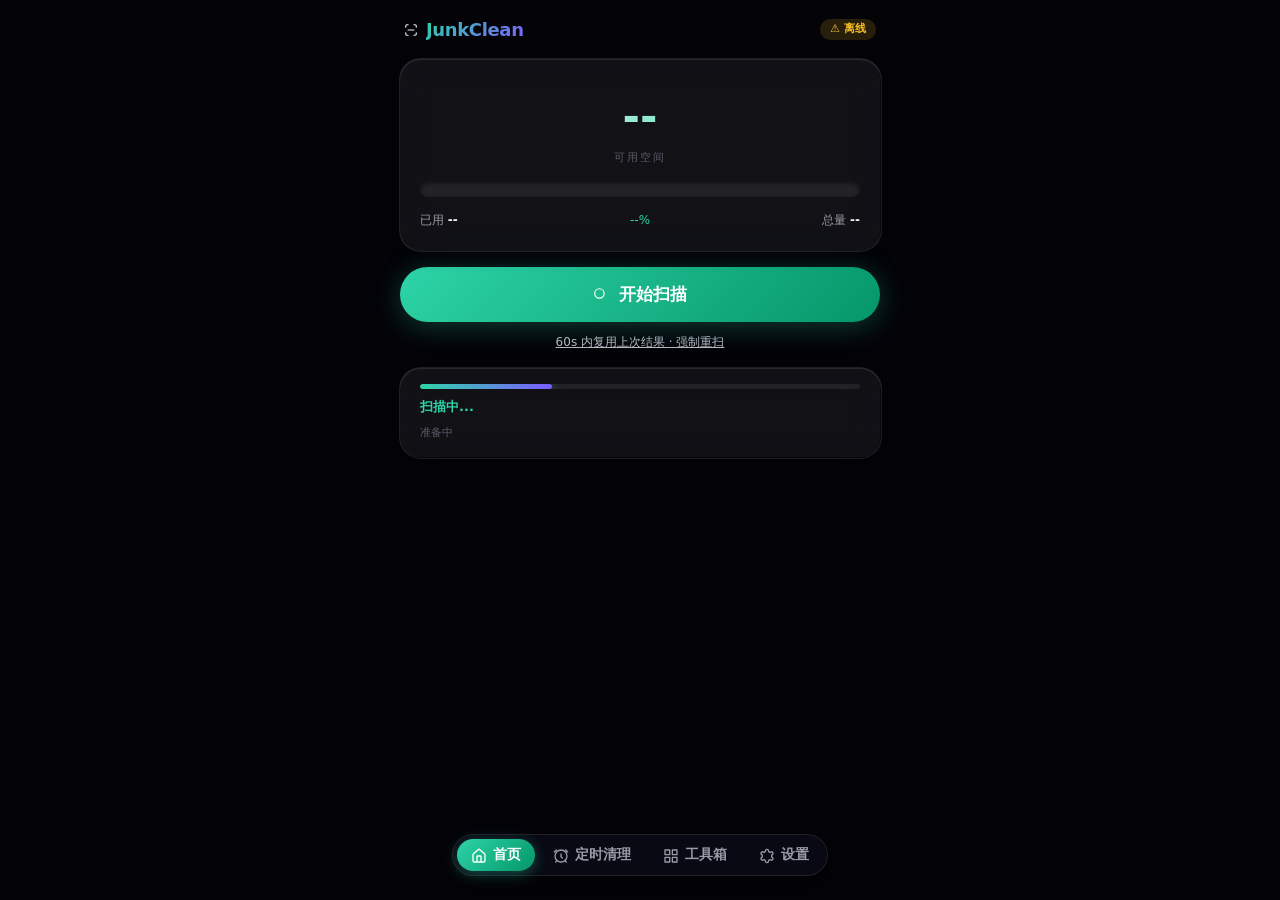
<file: webroot/index.html>
<!DOCTYPE html>
<html lang="zh-CN" data-theme="dark">
<head>
<meta charset="UTF-8">
<meta name="viewport" content="width=device-width,initial-scale=1,viewport-fit=cover">
<title>JunkClean</title>
<style>
:root{--bg:#050509;--bg2:#0a0a13;--surface:rgba(255,255,255,.045);--surface2:rgba(255,255,255,.08);--line:rgba(255,255,255,.09);--line2:rgba(255,255,255,.16);--text:#f2f2f7;--muted:#9a9aa8;--dim:#5c5c6a;--accent:#2dd4a7;--accent2:#7c5cff;--accentSoft:rgba(45,212,167,.14);--warn:#fbbf24;--danger:#fb7185;--glow:0 0 24px rgba(45,212,167,.18);--r-lg:22px;--r-md:14px;--ease:cubic-bezier(.32,.72,0,1);font:500 15px/1.5 system-ui,-apple-system,sans-serif;font-variant-numeric:tabular-nums}
:root[data-theme="oled"]{--bg:#000;--bg2:#000;--surface:rgba(255,255,255,.02);--surface2:rgba(255,255,255,.04);--line:rgba(255,255,255,.06)}
:root[data-theme="light"]{--bg:#f5f6fa;--bg2:#ffffff;--surface:rgba(0,0,0,.04);--surface2:rgba(0,0,0,.07);--line:rgba(0,0,0,.08);--line2:rgba(0,0,0,.14);--text:#1a1a23;--muted:#6e6e7a;--dim:#9090a0;--accent:#14b88f;--accent2:#5c3eff;--accentSoft:rgba(20,184,143,.14);--warn:#d97706;--danger:#dc2626;--glow:0 0 24px rgba(20,184,143,.2)}
:root[data-accent="violet"]{--accent:#7c5cff;--accent2:#5c3eff;--accentSoft:rgba(124,92,255,.14);--glow:0 0 24px rgba(124,92,255,.18)}
:root[data-accent="blue"]{--accent:#4a9eff;--accent2:#2563eb;--accentSoft:rgba(74,158,255,.14);--glow:0 0 24px rgba(74,158,255,.18)}
:root[data-accent="pink"]{--accent:#ff7eb6;--accent2:#ff5c8a;--accentSoft:rgba(255,126,182,.14);--glow:0 0 24px rgba(255,126,182,.18)}
*,*::before,*::after{box-sizing:border-box;margin:0;padding:0;-webkit-tap-highlight-color:transparent}
html{background:var(--bg)}
body{color:var(--text);min-height:100dvh;padding:16px 12px 0;display:flex;flex-direction:column;position:relative;overflow-x:hidden}
body::before{content:"";position:fixed;inset:0;z-index:-2;background:#050509 url("https://aplm123.eu.cc/file/img:AgACAgUAAxkDAAIBWGpbkgABXVwUc5_tkiIL9U3H0-iUhQAC8Q9rGzGM4FZooVhJqx_M7wEAAwIAA3cAAz0E.jpg") center/cover no-repeat fixed;filter:brightness(.85)}
body::after{content:"";position:fixed;inset:0;z-index:-1;pointer-events:none;background:rgba(5,5,9,.15)}
#app{max-width:480px;margin:0 auto;width:100%;flex:1;padding-bottom:0}
.card{position:relative;background:rgba(255,255,255,.045);border-radius:18px;padding:20px;z-index:1;backdrop-filter:blur(18px);-webkit-backdrop-filter:blur(18px);transition:transform .4s var(--ease),box-shadow .4s var(--ease)}
.card::before{content:"";position:absolute;inset:-1.5px;border-radius:22px;background:rgba(255,255,255,.02);border:1px solid var(--line);z-index:-1;box-shadow:inset 0 1px 0 rgba(255,255,255,.1),0 2px 20px rgba(0,0,0,.3);transition:border-color .4s var(--ease),box-shadow .4s var(--ease)}
.card:hover{transform:translateY(-2px)}
.card:hover::before{border-color:var(--line2);box-shadow:inset 0 1px 0 rgba(255,255,255,.1),0 8px 32px rgba(0,0,0,.4),var(--glow)}
.badge{padding:2px 10px;border-radius:99px;font-size:11px;font-weight:600;background:var(--surface2);color:var(--muted)}
.badge-safe{background:var(--accentSoft);color:var(--accent)}
.badge-warn{background:rgba(251,191,36,.15);color:var(--warn)}
.badge-careful{background:rgba(251,113,133,.16);color:var(--danger)}
.btn{display:flex;align-items:center;justify-content:center;gap:8px;border:none;border-radius:99px;font-weight:600;font-size:15px;cursor:pointer;transition:transform .2s var(--ease),box-shadow .3s var(--ease),opacity .3s;-webkit-tap-highlight-color:transparent}
.btn:active{transform:scale(.96)}
.btn-primary{width:100%;padding:16px;background:linear-gradient(135deg,var(--accent),#059669);color:#fff;font-size:17px;margin:16px 0;box-shadow:0 4px 28px rgba(45,212,167,.28)}
.btn-primary:hover{box-shadow:0 6px 36px rgba(45,212,167,.4);transform:translateY(-1px)}
.btn-clean{background:linear-gradient(135deg,var(--danger),#e11d48);color:#fff;padding:12px 20px;font-size:14px;box-shadow:0 4px 20px rgba(251,113,133,.2)}
.sw{position:relative;display:inline-block;width:44px;height:24px;flex-shrink:0}
.sw input{opacity:0;width:0;height:0}
.sw-t{position:absolute;inset:0;background:var(--line);border-radius:24px;transition:.25s cubic-bezier(.32,.72,0,1);cursor:pointer}
.sw-t:before{content:"";position:absolute;height:18px;width:18px;left:3px;top:3px;background:#fff;border-radius:50%;transition:.25s cubic-bezier(.32,.72,0,1)}
.sw input:checked+.sw-t{background:var(--accent)}
.sw input:checked+.sw-t:before{transform:translateX(20px)}
.grp{margin-bottom:10px}
.grp-h{display:flex;align-items:center;justify-content:space-between;padding:11px 14px;background:var(--card);border:1px solid var(--line);border-radius:14px;cursor:pointer;user-select:none;transition:.2s}
.grp-h:active{transform:scale(.995)}
.grp-h b{font-size:13.5px;font-weight:650}
.grp-h .arw{font-size:11px;color:var(--muted);transition:transform .25s cubic-bezier(.32,.72,0,1)}
.grp-b{display:none;padding-top:8px}
.grp.open .grp-b{display:block}
.grp-h .cnt{font-size:11px;color:var(--muted);margin-left:auto;margin-right:8px}
.btn-danger{background:linear-gradient(135deg,var(--danger),#e11d48);color:#fff;padding:14px 28px;font-size:15px;box-shadow:0 4px 20px rgba(251,113,133,.22)}
.btn-secondary{background:var(--surface);color:var(--muted);padding:14px 28px;font-size:15px;border:1px solid var(--line)}
.btn-secondary:hover{color:var(--text);border-color:var(--line2)}
/* 能量环（存储环升级：刻度 + 辉光） */
.ring-wrap{position:relative;width:170px;height:170px;margin:4px auto 14px}
.ring{transform:rotate(-90deg);width:100%;height:100%;filter:drop-shadow(0 0 10px rgba(45,212,167,.25))}
.ring-bg{fill:none;stroke:rgba(255,255,255,.06);stroke-width:9}
.ring-fg{fill:none;stroke:url(#rg);stroke-width:9;stroke-linecap:round;transition:stroke-dashoffset 1.4s var(--ease)}
.ring-tick{stroke:rgba(255,255,255,.14);stroke-width:1.5}
.ring-center{position:absolute;inset:0;display:flex;flex-direction:column;align-items:center;justify-content:center}
.ring-center span:first-child{font-size:34px;font-weight:800;letter-spacing:-.02em;background:linear-gradient(135deg,#fff,var(--accent));-webkit-background-clip:text;-webkit-text-fill-color:transparent}
.ring-label{font-size:11px;color:var(--muted);text-transform:uppercase;letter-spacing:.14em;margin-top:2px}
.storage-info{display:grid;grid-template-columns:1fr 1fr 1fr;gap:8px;text-align:center}
.storage-info .storage-row{display:flex;flex-direction:column;gap:2px;padding:8px 4px;border-radius:12px;background:rgba(255,255,255,.03);border:1px solid var(--line)}
.storage-row span:first-child{font-size:10px;color:var(--dim);text-transform:uppercase;letter-spacing:.08em}
.storage-row span:last-child{font-size:15px;font-weight:600}

/* 工具箱网格 */
.tools{display:grid;grid-template-columns:repeat(3,1fr);gap:10px;margin-top:14px}
.tool-card{background:rgba(255,255,255,.035);border:1px solid var(--line);border-radius:18px;padding:14px 8px;display:flex;flex-direction:column;align-items:center;gap:8px;cursor:pointer;backdrop-filter:blur(12px);-webkit-backdrop-filter:blur(12px);transition:transform .3s var(--ease),border-color .3s,box-shadow .3s var(--ease);font-size:12px;color:var(--muted);position:relative}
.tool-card:hover{transform:translateY(-3px);border-color:var(--line2);box-shadow:0 6px 20px rgba(0,0,0,.35),var(--glow);color:var(--text)}
.tool-card .ti{width:38px;height:38px;display:flex;align-items:center;justify-content:center;font-size:20px;border-radius:12px;background:radial-gradient(circle at 30% 25%,rgba(45,212,167,.18),rgba(124,92,255,.12));border:1px solid var(--line)}
.tool-card.on{background:var(--accentSoft);border-color:rgba(45,212,167,.4);color:var(--accent)}
.tool-card .dot{position:absolute;top:8px;right:10px;width:6px;height:6px;border-radius:50%;background:var(--dim)}
.tool-card.on .dot{background:var(--accent);box-shadow:0 0 6px var(--accent)}

/* 面板 */
.panel{position:fixed;inset:0;background:rgba(3,3,8,.78);backdrop-filter:blur(16px);z-index:250;display:flex;flex-direction:column;animation:fadeIn .25s var(--ease)}
.panel-head{display:flex;align-items:center;justify-content:space-between;padding:16px 20px;border-bottom:1px solid var(--line);background:linear-gradient(180deg,rgba(10,10,19,.9),rgba(10,10,19,.6))}
.panel-head h3{font-size:16px;font-weight:700}
.panel-close{background:var(--surface);border:1px solid var(--line);border-radius:99px;width:32px;height:32px;cursor:pointer;color:var(--muted);font-size:16px;transition:all .3s}
.panel-close:hover{color:var(--text);border-color:var(--line2);transform:rotate(90deg)}
.panel-body{flex:1;overflow-y:auto;padding:16px 20px;display:flex;flex-direction:column;gap:12px}
.panel-body .row{display:flex;gap:8px;align-items:center;flex-wrap:wrap}
.panel-body input,.panel-body select{background:var(--surface);border:1px solid var(--line);border-radius:12px;padding:9px 12px;color:var(--text);font-size:13px;font-family:inherit;flex:1;min-width:100px;transition:border-color .3s}
.panel-body input:focus,.panel-body select:focus{outline:none;border-color:var(--accent);box-shadow:0 0 0 3px rgba(45,212,167,.12)}
.panel-body button{background:var(--surface);border:1px solid var(--line);border-radius:99px;padding:9px 16px;color:var(--text);font-size:13px;cursor:pointer;transition:all .25s var(--ease)}
.panel-body button:hover{border-color:var(--line2)}
.panel-body button:active{transform:scale(.95)}
.panel-body button.primary{background:linear-gradient(135deg,var(--accent),#059669);border:none;color:#fff;box-shadow:0 3px 14px rgba(45,212,167,.25)}
.panel-body button.danger{background:linear-gradient(135deg,var(--danger),#e11d48);border:none;color:#fff;box-shadow:0 3px 14px rgba(251,113,133,.22)}
.panel-body button:disabled{opacity:.4;cursor:default}
.panel-list{display:flex;flex-direction:column;gap:8px}
.panel-item{background:rgba(255,255,255,.035);border:1px solid var(--line);border-radius:14px;padding:10px 12px;font-size:13px;display:flex;align-items:center;gap:8px;backdrop-filter:blur(10px);-webkit-backdrop-filter:blur(10px);transition:border-color .25s}
.panel-item:hover{border-color:var(--line2)}
.panel-item .nm{flex:1;overflow:hidden;text-overflow:ellipsis;white-space:nowrap}
.panel-item .sz{color:var(--muted);white-space:nowrap}
.panel-item input[type=checkbox]{width:16px;height:16px;accent-color:var(--accent)}
.panel-note{font-size:11px;color:var(--muted);line-height:1.7}
.panel-empty{text-align:center;color:var(--dim);padding:28px 0;font-size:13px}

/* 进度 */
.progress-card{margin:16px 0;padding:16px 20px;display:flex;flex-direction:column;gap:8px}
.progress-bar{height:5px;background:rgba(255,255,255,.07);border-radius:99px;overflow:hidden}
.progress-fill{height:100%;width:30%;background:linear-gradient(90deg,var(--accent),var(--accent2));border-radius:99px;animation:pulse 1.2s ease-in-out infinite;box-shadow:0 0 12px rgba(45,212,167,.5)}
.progress-text{font-size:13px;font-weight:600;color:var(--accent)}
.progress-path{font-size:11px;color:var(--dim);white-space:nowrap;overflow:hidden;text-overflow:ellipsis}

/* 底部栏 */
.bottom-bar{position:static;width:100%;background:rgba(255,255,255,.04);border:1px solid var(--line);border-radius:16px;padding:10px 14px;margin:12px 0;display:flex;align-items:center;justify-content:space-between;gap:8px;backdrop-filter:blur(16px)}
.select-all{display:flex;align-items:center;gap:8px;font-size:13px;color:var(--muted);cursor:pointer}
.select-all input{width:18px;height:18px;accent-color:var(--accent)}

/* 开关（辉光） */
.switch{position:relative;width:46px;height:25px;flex:none}
.switch input{opacity:0;width:0;height:0}
.switch .sl{position:absolute;inset:0;background:rgba(255,255,255,.1);border-radius:99px;transition:.3s;cursor:pointer}
.switch .sl:before{content:"";position:absolute;width:19px;height:19px;left:3px;top:3px;background:#fff;border-radius:50%;transition:.3s var(--ease);box-shadow:0 2px 6px rgba(0,0,0,.4)}
.switch input:checked + .sl{background:linear-gradient(135deg,var(--accent),#059669);box-shadow:0 0 12px rgba(45,212,167,.5)}
.switch input:checked + .sl:before{transform:translateX(21px)}

/* 柱状图 */
.bars{display:flex;align-items:flex-end;gap:8px;height:120px;padding:10px;background:var(--surface);border:1px solid var(--line);border-radius:16px}
.bar{flex:1;display:flex;flex-direction:column;align-items:center;gap:4px;justify-content:flex-end;height:100%}
.bar .b{width:100%;background:linear-gradient(180deg,var(--accent),var(--accent2));border-radius:6px 6px 2px 2px;min-height:2px;transition:height .6s var(--ease);box-shadow:0 0 8px rgba(45,212,167,.25)}
.bar .bl{font-size:9px;color:var(--dim)}

/* header + 动画 */
.hdr{display:flex;align-items:center;justify-content:space-between;margin-bottom:16px;padding:0 4px}
.hdr-logo{font-size:18px;font-weight:800;letter-spacing:-.02em;display:flex;align-items:center;gap:8px}
.hdr-logo span{background:linear-gradient(135deg,var(--accent),var(--accent2));-webkit-background-clip:text;-webkit-text-fill-color:transparent}
.hdr-btn{background:var(--surface);border:1px solid var(--line);border-radius:99px;width:36px;height:36px;font-size:16px;cursor:pointer;color:var(--muted);transition:all .3s}
.hdr-btn:hover{background:var(--surface2);color:var(--text);border-color:var(--line2)}
.section-title{font-size:12px;font-weight:700;color:var(--dim);text-transform:uppercase;letter-spacing:.12em;margin:20px 0 10px;display:flex;justify-content:space-between;align-items:center}
.cat-card{background:rgba(255,255,255,.04);border:1px solid var(--line);border-radius:var(--r-lg);padding:16px;margin-bottom:12px;cursor:pointer;backdrop-filter:blur(14px);-webkit-backdrop-filter:blur(14px);transition:all .3s var(--ease)}
.cat-card:hover{border-color:var(--line2);transform:translateY(-1px)}
.cat-hdr{display:flex;align-items:center;gap:12px}
.cat-icon{font-size:22px;width:34px;height:34px;display:flex;align-items:center;justify-content:center;border-radius:10px;background:radial-gradient(circle at 30% 25%,rgba(45,212,167,.15),rgba(124,92,255,.1));border:1px solid var(--line)}
.cat-info{flex:1}
.cat-name{font-weight:600;font-size:15px}
.cat-desc{font-size:11px;color:var(--dim);margin-top:2px}
.cat-size{font-weight:700;font-size:16px;color:var(--accent)}
.cat-check{margin-left:8px;width:19px;height:19px;accent-color:var(--accent)}
.cat-items{display:none;margin-top:10px;border-top:1px solid var(--line);padding-top:10px;flex-direction:column;gap:6px}
.cat-items.open{display:flex}
.item-row{display:flex;align-items:center;gap:8px;padding:6px 8px;border-radius:10px;font-size:13px;transition:background .2s}
.item-row:hover{background:var(--surface2)}
.item-row .item-name{flex:1;overflow:hidden;text-overflow:ellipsis;white-space:nowrap}
.item-row .item-size{color:var(--muted);white-space:nowrap}
.item-row input[type=checkbox]{width:16px;height:16px;accent-color:var(--accent)}

/* 抽屉 */
.drawer{position:fixed;top:0;right:0;bottom:0;width:100%;max-width:360px;background:rgba(10,10,19,.85);backdrop-filter:blur(24px);-webkit-backdrop-filter:blur(24px);border-left:1px solid var(--line);z-index:300;padding:24px;overflow-y:auto;animation:slideRight .35s var(--ease);display:flex;flex-direction:column;gap:16px}
.drawer h2{font-size:18px;margin-bottom:8px;font-weight:700}
.drawer label{font-size:13px;color:var(--muted);display:flex;flex-direction:column;gap:4px}
.drawer textarea,.drawer input{background:var(--surface);border:1px solid var(--line);border-radius:12px;padding:10px 14px;color:var(--text);font-size:14px;font-family:inherit;resize:vertical}
.drawer textarea:focus,.drawer input:focus{outline:none;border-color:var(--accent)}
.drawer-backdrop{position:fixed;inset:0;background:rgba(0,0,0,.5);z-index:299}
.drawer .close-btn{position:absolute;top:16px;right:16px;background:var(--surface);border:1px solid var(--line);border-radius:99px;width:32px;height:32px;cursor:pointer;color:var(--muted);font-size:16px}
.drawer .log-area{background:var(--surface);border:1px solid var(--line);border-radius:12px;padding:12px;font-size:11px;font-family:monospace;color:var(--muted);max-height:200px;overflow-y:auto;white-space:pre-wrap}

/* 遮罩弹层（清理确认） */
.overlay{position:fixed;inset:0;background:rgba(3,3,8,.7);backdrop-filter:blur(14px);display:flex;align-items:end;justify-content:center;z-index:200;padding:20px;animation:fadeIn .3s var(--ease)}
.overlay-sheet{background:rgba(16,16,28,.9);backdrop-filter:blur(20px);-webkit-backdrop-filter:blur(20px);border:1px solid var(--line2);border-radius:var(--r-lg);padding:24px;width:100%;max-width:440px;animation:slideUp .45s var(--ease);box-shadow:0 20px 60px rgba(0,0,0,.5)}
.overlay-sheet h3{font-size:18px;margin-bottom:12px;font-weight:700}
.overlay-sheet p{font-size:14px;color:var(--muted);margin-bottom:20px;line-height:1.6}
.overlay-actions{display:flex;gap:12px;justify-content:flex-end}

@keyframes fadeIn{from{opacity:0}to{opacity:1}}
@keyframes slideUp{from{transform:translateY(40px);opacity:0}to{transform:translateY(0);opacity:1}}
@keyframes slideRight{from{transform:translateX(100%)}to{transform:translateX(0)}}
@keyframes pulse{0%,100%{opacity:.45}50%{opacity:1}}

.bar-hero{text-align:center;padding:6px 0 2px}
.bar-num{font-size:42px;font-weight:800;background:linear-gradient(135deg,#fff,#2dd4a7);-webkit-background-clip:text;-webkit-text-fill-color:transparent}
.bar-label{font-size:11px;color:#5c5c6a;text-transform:uppercase;letter-spacing:.16em;margin-top:2px}
.bar-track{height:16px;border-radius:99px;background:#ffffff12;overflow:hidden;box-shadow:inset 0 2px 6px rgba(0,0,0,.45);margin:14px 0}
.bar-fill{height:100%;width:0%;background:linear-gradient(90deg,#2dd4a7,#7c5cff);border-radius:99px;box-shadow:0 0 18px #2dd4a766;transition:width .7s cubic-bezier(.32,.72,0,1)}
.bar-meta{display:flex;justify-content:space-between;font-size:12px;color:#9a9aa8}

/* 三 Tab */
.page{animation:pageIn .4s cubic-bezier(.32,.72,0,1)}
.page[hidden],.panel[hidden],.bottom-bar[hidden],.overlay[hidden]{display:none}
.page-head{display:flex;flex-direction:column;gap:2px;margin:6px 0 16px}
.page-eyebrow{font-size:10px;letter-spacing:.22em;color:#5c5c6a;text-transform:uppercase;font-weight:700}
.page-title{font-size:24px;font-weight:800;letter-spacing:-.02em;background:linear-gradient(135deg,#fff,#2dd4a7);-webkit-background-clip:text;-webkit-text-fill-color:transparent;width:fit-content}
.tabnav{position:fixed;bottom:24px;left:50%;transform:translateX(-50%);display:flex;gap:4px;background:rgba(12,12,22,.82);border:1px solid var(--line);border-radius:99px;padding:4px;backdrop-filter:blur(24px);z-index:120;box-shadow:0 8px 32px rgba(0,0,0,.45)}
.tab{display:flex;align-items:center;gap:6px;padding:7px 14px;border:none;border-radius:99px;background:transparent;color:#9a9aa8;font-size:14px;font-weight:600;cursor:pointer;transition:all .3s cubic-bezier(.32,.72,0,1)}
.tab .ti{font-size:16px}
.tab.active{background:linear-gradient(135deg,#2dd4a7,#059669);color:#fff;box-shadow:0 3px 14px rgba(45,212,167,.35)}
.tab:active{transform:scale(.95)}
#page-settings .card{display:flex;flex-direction:column;gap:10px;margin-bottom:12px}
#page-settings .card h3{font-size:14px;font-weight:700}
#page-settings label{font-size:13px;color:#9a9aa8;display:flex;flex-direction:column;gap:4px}
#page-settings input,#page-settings textarea{background:rgba(255,255,255,.045);border:1px solid var(--line);border-radius:12px;padding:10px 14px;color:var(--text);font-size:14px;font-family:inherit;width:100%;box-sizing:border-box}
#page-settings input:focus,#page-settings textarea:focus{outline:none;border-color:#2dd4a7}
#page-settings .log-area{background:rgba(255,255,255,.045);border:1px solid var(--line);border-radius:12px;padding:12px;font-size:11px;font-family:monospace;color:#9a9aa8;max-height:180px;overflow-y:auto;white-space:pre-wrap}
@keyframes pageIn{from{opacity:0;transform:translateY(12px)}to{opacity:1;transform:translateY(0)}}

.tool-panel{position:relative;background:rgba(255,255,255,.045);border-radius:20px;padding:16px;margin-bottom:14px;backdrop-filter:blur(16px);-webkit-backdrop-filter:blur(16px);border:1px solid var(--line);box-shadow:0 2px 20px rgba(0,0,0,.25),inset 0 1px 0 rgba(255,255,255,.08)}
.tool-panel-head{display:flex;align-items:center;gap:10px;padding-bottom:12px;margin-bottom:12px;border-bottom:1px solid rgba(255,255,255,.07)}
.tp-ico{font-size:20px}
.tp-name{font-size:16px;font-weight:800;letter-spacing:-.01em;color:var(--text)}
.tool-panel-body{display:flex;flex-direction:column;gap:12px}
.tool-panel-body .row{display:flex;gap:8px;align-items:center;flex-wrap:wrap}
.tool-panel-body input,.tool-panel-body select{background:rgba(255,255,255,.05);border:1px solid var(--line);border-radius:12px;padding:9px 12px;color:var(--text);font-size:13px;font-family:inherit;flex:1;min-width:90px}
.tool-panel-body input:focus,.tool-panel-body select:focus{outline:none;border-color:#2dd4a7}
.tool-panel-body button{background:rgba(255,255,255,.06);border:1px solid var(--line);border-radius:99px;padding:9px 16px;color:var(--text);font-size:13px;cursor:pointer;transition:all .25s cubic-bezier(.32,.72,0,1)}
.tool-panel-body button:active{transform:scale(.95)}
.tool-panel-body button.primary{background:linear-gradient(135deg,#2dd4a7,#059669);border:none;color:#fff}
.tool-panel-body button.danger{background:linear-gradient(135deg,#fb7185,#e11d48);border:none;color:#fff}
.tool-panel-body button:disabled{opacity:.4;cursor:default}
.panel-list{display:flex;flex-direction:column;gap:8px}
.panel-item{background:rgba(255,255,255,.035);border:1px solid var(--line);border-radius:14px;padding:10px 12px;font-size:13px;display:flex;align-items:center;gap:8px;backdrop-filter:blur(10px)}
.panel-item .nm{flex:1;overflow:hidden;text-overflow:ellipsis;white-space:nowrap}
.panel-item .sz{color:#9a9aa8;white-space:nowrap}
.panel-item input[type=checkbox]{width:16px;height:16px;accent-color:#2dd4a7}
.panel-note{font-size:11px;color:#9a9aa8;line-height:1.7}
.panel-empty{text-align:center;color:#5c5c6a;padding:20px 0;font-size:13px}
.bars{display:flex;align-items:flex-end;gap:8px;height:120px;padding:10px;background:rgba(255,255,255,.04);border:1px solid var(--line);border-radius:16px}
.bar{flex:1;display:flex;flex-direction:column;align-items:center;gap:4px;justify-content:flex-end;height:100%}
.bar .b{width:100%;background:linear-gradient(180deg,#2dd4a7,#7c5cff);border-radius:6px 6px 2px 2px;min-height:2px;box-shadow:0 0 8px rgba(45,212,167,.25)}
.bar .bl{font-size:9px;color:#5c5c6a}
.switch{position:relative;width:44px;height:24px;flex:none}
.switch input{opacity:0;width:0;height:0}
.switch .sl{position:absolute;inset:0;background:rgba(255,255,255,.1);border-radius:99px;transition:.3s;cursor:pointer}
.switch .sl:before{content:"";position:absolute;width:18px;height:18px;left:3px;top:3px;background:#fff;border-radius:50%;transition:.3s}
.switch input:checked + .sl{background:linear-gradient(135deg,#2dd4a7,#059669)}
.switch input:checked + .sl:before{transform:translateX(20px)}

.tool-panel{animation:cardIn .5s cubic-bezier(.32,.72,0,1) both}
.tool-panel:nth-child(2){animation-delay:.06s}
.tool-panel:nth-child(3){animation-delay:.12s}
.tool-panel:nth-child(4){animation-delay:.18s}
.tool-panel:nth-child(5){animation-delay:.24s}
.tool-panel:nth-child(6){animation-delay:.30s}
.tool-panel:nth-child(7){animation-delay:.36s}
.tool-panel:nth-child(8){animation-delay:.42s}
.tool-panel:nth-child(9){animation-delay:.48s}
.tool-panel:nth-child(10){animation-delay:.54s}
.tool-panel:nth-child(11){animation-delay:.60s}
.tool-panel:nth-child(12){animation-delay:.66s}
@keyframes cardIn{from{opacity:0;transform:translateY(16px)}to{opacity:1;transform:translateY(0)}}
.card,#page-home .btn{animation:cardIn .45s cubic-bezier(.32,.72,0,1) both}
.panel-empty{text-align:center;color:#5c5c6a;padding:28px 0;font-size:13px;line-height:2}
.panel-empty:before{content:"✦";display:block;font-size:26px;opacity:.4;margin-bottom:6px}
.switch .sl:before{transition:transform .35s cubic-bezier(.34,1.56,.64,1)}
.spinner{width:16px;height:16px;border:2px solid rgba(255,255,255,.2);border-top-color:#fff;border-radius:50%;animation:spin .7s linear infinite;display:inline-block}
@keyframes spin{to{transform:rotate(360deg)}}
.toast{position:fixed;top:60px;left:50%;transform:translateX(-50%) translateY(-20px);background:rgba(16,16,28,.92);border:1px solid var(--line2);border-radius:14px;padding:10px 18px;font-size:13px;color:var(--text);z-index:400;opacity:0;pointer-events:none;transition:all .35s cubic-bezier(.32,.72,0,1);backdrop-filter:blur(16px);box-shadow:0 8px 30px rgba(0,0,0,.4)}
.toast.show{opacity:1;transform:translateX(-50%) translateY(0)}
.toast.err{border-color:rgba(251,113,133,.4)}

.theme-btn{padding:5px 10px;font-size:11px;background:var(--surface);border:1px solid var(--line);border-radius:99px;color:var(--muted);cursor:pointer;transition:all .25s cubic-bezier(.32,.72,0,1)}
.theme-btn:hover{color:var(--text)}
.theme-btn.active{background:linear-gradient(135deg,var(--accent),#059669);border-color:transparent;color:#fff}
.accent-btn{width:22px;height:22px;border-radius:50%;border:2px solid transparent;cursor:pointer;padding:0;transition:all .2s cubic-bezier(.32,.72,0,1)}
.accent-btn:hover{transform:scale(1.1)}
.accent-btn.active{border-color:#fff;box-shadow:0 0 0 2px var(--accent)}

.type-tab{padding:5px 10px;font-size:11px;background:var(--surface);border:1px solid var(--line);border-radius:99px;color:var(--muted);cursor:pointer;transition:all .2s cubic-bezier(.32,.72,0,1)}
.type-tab:hover{color:var(--text)}
.type-tab.active{background:linear-gradient(135deg,var(--accent),#059669);border-color:transparent;color:#fff}

/* 可访问性：reduced-motion 降级 */
@media (prefers-reduced-motion: reduce){
  .card,.tool-panel,.page,#page-home .btn{animation:none!important}
  .btn:active,.tab:active,.tab{transition:none!important}
}
/* 跟随系统主题（用户未设置 data-theme 时） */
@media (prefers-color-scheme: light){:root:not([data-theme]):not([data-theme="dark"]):not([data-theme="oled"]){--bg:#f5f6fa;--bg2:#fff;--surface:rgba(0,0,0,.04);--line:rgba(0,0,0,.08);--text:#1a1a23;--muted:#6e6e7a;--accent:#14b88f;--accent2:#5c3eff}}
/* focus-visible 聚焦环 */
input:focus-visible,select:focus-visible,textarea:focus-visible,button:focus-visible{outline:2px solid var(--accent);outline-offset:2px}
/* 对比度增强：muted 提亮 */
:root{--muted:#b8b8c4}
/* OLED 真省电：去掉装饰 */
:root[data-theme="oled"] .card,.root[data-theme="oled"] .tool-panel{box-shadow:none!important}
:root[data-theme="oled"] .bar-fill{box-shadow:none!important}
/* 条形凹陷 + 凸起 */
.bar-track{box-shadow:inset 0 2px 4px rgba(0,0,0,.5)}
.bar-fill{box-shadow:inset 0 1px 0 rgba(255,255,255,.15),0 0 8px rgba(45,212,167,.35)}
/* 滚动条隐藏 */
::-webkit-scrollbar{display:none}
/* toast 类型 + 位置 */
.toast{bottom:30px;top:auto;transform:translateX(-50%) translateY(20px)}
.toast.show{transform:translateX(-50%) translateY(0)}
.toast.info{border-color:var(--line2)}
.toast.success{border-color:rgba(45,212,167,.4)}
.toast.warn{border-color:rgba(251,191,36,.4)}
.toast.err{border-color:rgba(251,113,133,.4)}

</style>
</head>
<body>
<svg width="0" height="0" style="position:absolute"><defs>
<linearGradient id="rg" x1="0" y1="0" x2="1" y2="1"><stop offset="0%" stop-color="#2dd4a7"/><stop offset="100%" stop-color="#7c5cff"/></linearGradient>
</defs></svg>
<div id="app">
  <div class="page" id="page-home">
  <header class="hdr">
    <div class="hdr-logo"><svg width="14" height="14" viewBox="0 0 24 24" fill="none" stroke="currentColor" stroke-width="2" stroke-linecap="round" stroke-linejoin="round" style="vertical-align:middle"><path d="M3 7V5a2 2 0 0 1 2-2h2 M17 3h2a2 2 0 0 1 2 2v2 M21 17v2a2 2 0 0 1-2 2h-2 M7 21H5a2 2 0 0 1-2-2v-2 M7 12h10"/></svg><span>JunkClean</span></div>
    <div style="display:flex;gap:8px;align-items:center">
      <span class="badge" id="rootBadge">root</span>
      
    </div>
  </header>

  <section class="card" id="storageCard">
    <div class="bar-hero">
      <div class="bar-num" id="freeDisk">--</div>
      <div class="bar-label">可用空间</div>
      <div class="bar-track"><div class="bar-fill" id="fillDisk"></div></div>
      <div class="bar-meta">
        <span>已用 <b id="usedDisk" style="color:var(--text)">--</b></span>
        <span id="usedPct" style="color:var(--accent)">--%</span>
        <span>总量 <b id="totalDisk" style="color:var(--text)">--</b></span>
      </div>
    </div>
  </section>

  <button class="btn btn-primary" id="scanBtn"><svg width="14" height="14" viewBox="0 0 24 24" fill="none" stroke="currentColor" stroke-width="2" stroke-linecap="round" stroke-linejoin="round" style="vertical-align:middle"><path d="M11 19a8 8 0 1 0 0-16 8 8 0 0 0 0 16z m21 21-4.3-4.3"/></svg>&nbsp;开始扫描</button>
  <div style="text-align:center;margin-top:-8px"><a href="javascript:void(0)" id="forceScanBtn" style="color:var(--muted);font-size:12px">60s 内复用上次结果 · 强制重扫</a></div>
  <div id="dailyBadge" style="text-align:center;margin-top:6px;font-size:11px;color:var(--dim)"></div>

  <div class="bottom-bar" id="bottomBar" hidden>
  <label class="select-all"><input type="checkbox" id="selectAll">全选</label>
  <button class="btn btn-clean" id="cleanallBtn" style="background:linear-gradient(135deg,var(--accent),#059669);padding:12px 14px">一键全清</button>
  <button class="btn btn-clean" id="cleanBtn">清理 (0 B)</button>
</div>

  <section class="card progress-card" id="progressCard" hidden>
    <div class="progress-bar"><div class="progress-fill" id="progressFill"></div></div>
    <div class="progress-text" id="progressText">扫描中...</div>
    <div class="progress-path" id="progressPath">准备中</div>
  </section>

  <section id="results" hidden>
    <div class="section-title"><span>扫描结果</span><span id="totalSize" style="color:var(--accent)"></span></div>
    <div id="catList"></div>
  </section>
  </div>

  <div class="page" id="page-schedule" hidden>
    <div class="page-head"><span class="page-eyebrow">SCHEDULE</span><h2 class="page-title">定时清理</h2></div>
    <div class="card">
      <div class="row" style="justify-content:space-between;align-items:center">
        <div>
          <div style="font-size:14px;font-weight:600">启用定时清理</div>
          <div class="panel-note" style="font-size:11px">到点自动清理下面的目录，平时不用管</div>
        </div>
        <label class="sw"><input type="checkbox" id="schOn"><span class="sw-t"></span></label>
      </div>
      <div class="row" style="justify-content:space-between;margin-top:12px;align-items:center">
        <span style="font-size:13px;font-weight:600">清理间隔</span>
        <select id="schMin" style="padding:6px 10px;border-radius:8px;background:var(--card2);color:var(--text);border:1px solid var(--line)">
          <option value="30">30 分钟</option><option value="60">1 小时</option>
          <option value="120">2 小时</option><option value="360" selected>6 小时</option>
          <option value="720">12 小时</option><option value="1440">1 天</option>
        </select>
      </div>
    </div>

    <div class="card">
      <div class="row" style="gap:8px">
        <input id="schPath" placeholder="/sdcard/Download/temp" style="flex:1">
        <button class="btn btn-primary" id="schAdd" style="width:auto;padding:0 14px">＋ 添加</button>
      </div>
      <div class="panel-note" style="font-size:11px;margin-top:6px">
        末尾带 <b>/</b> = 只清里面文件保留目录；不带 <b>/</b> = 删整个目录
      </div>
    </div>

    <div class="card">
      <div style="font-size:13px;font-weight:600;margin-bottom:8px">已保存目录</div>
      <div id="schList"><div class="panel-empty">暂无，填路径后点添加</div></div>
      <div class="row" style="gap:8px;margin-top:10px">
        <button class="btn btn-danger" id="schRun" style="flex:1">立即清理全部</button>
        <button class="btn btn-secondary" id="schClear" style="flex:1">清空列表</button>
      </div>
      <div id="schResult" class="panel-note" style="margin-top:8px"></div>
    </div>
  </div>

  <div class="page" id="page-tools" hidden>
    <div class="page-head"><span class="page-eyebrow">TOOLS</span><h2 class="page-title">工具箱</h2></div>
    <div id="toolsPage"></div>
  </div>

  <div class="page" id="page-settings" hidden>
    <div class="page-head"><span class="page-eyebrow">SETTINGS</span><h2 class="page-title">设置</h2></div>
    <div id="settingsBody">
      <!-- 外观 -->
      <div class="grp open" id="sgrp-0">
        <div class="grp-h" onclick="document.getElementById('sgrp-0').classList.toggle('open');morphArrow(document.getElementById('sgrp-0').querySelector('[data-arw]'),document.getElementById('sgrp-0').classList.contains('open'))">
          <b>外观</b><span class="cnt">主题 · 强调色 · 背景</span><span class="arw" data-arw="1"><svg width="14" height="14" viewBox="0 0 24 24" fill="none" stroke="currentColor" stroke-width="2" stroke-linecap="round" stroke-linejoin="round" style="vertical-align:middle"><path d="m9 18 6-6-6-6"/></svg></span>
        </div>
        <div class="grp-b">
          <div class="card">
            <div class="row" style="justify-content:space-between">
              <span style="font-size:13px;font-weight:600">主题</span>
              <div class="row" style="gap:6px">
                <button class="theme-btn" data-theme="dark">深色</button>
                <button class="theme-btn" data-theme="oled">OLED</button>
                <button class="theme-btn" data-theme="light">浅色</button>
              </div>
            </div>
            <div class="row" style="justify-content:space-between;margin-top:10px">
              <span style="font-size:13px;font-weight:600">强调色</span>
              <div class="row" style="gap:8px">
                <button class="accent-btn" data-accent="emerald" style="background:#2dd4a7"></button>
                <button class="accent-btn" data-accent="violet" style="background:#7c5cff"></button>
                <button class="accent-btn" data-accent="blue" style="background:#4a9eff"></button>
                <button class="accent-btn" data-accent="pink" style="background:#ff7eb6"></button>
              </div>
            </div>
          </div>
          <div class="card"><label>背景图片直链<input id="bgUrl" placeholder="https://... 直链" style="margin-top:4px"></label></div>
        </div>
      </div>

      <!-- 白名单与保护路径 -->
      <div class="grp" id="sgrp-1">
        <div class="grp-h" onclick="document.getElementById('sgrp-1').classList.toggle('open');morphArrow(document.getElementById('sgrp-1').querySelector('[data-arw]'),document.getElementById('sgrp-1').classList.contains('open'))">
          <b>白名单与保护路径</b><span class="cnt">扫描跳过</span><span class="arw" data-arw="1"><svg width="14" height="14" viewBox="0 0 24 24" fill="none" stroke="currentColor" stroke-width="2" stroke-linecap="round" stroke-linejoin="round" style="vertical-align:middle"><path d="m9 18 6-6-6-6"/></svg></span>
        </div>
        <div class="grp-b">
          <div class="card">
            <label>白名单包名（每行一个，跳过不扫描）
              <textarea id="wlInput" rows="4" placeholder="com.example.app"></textarea>
            </label>
          </div>
          <div class="card">
            <div style="font-size:13px;font-weight:600;margin-bottom:6px">保护路径</div>
            <div class="panel-note" style="font-size:11px;margin-bottom:8px">
              扫描跳过 + 删除拦截。支持通配符 *，如 <b>Android/data/*/cache</b>
            </div>
            <div class="row" style="gap:8px">
              <input id="protPath" placeholder="/sdcard/重要目录 或 DCIM" style="flex:1">
              <button class="btn btn-primary" id="protAdd" style="width:auto;padding:0 12px">添加</button>
            </div>
            <div id="protList" style="margin-top:10px"><div class="panel-empty">加载中...</div></div>
            <button class="btn btn-secondary" id="protReset" style="width:100%;margin-top:8px">恢复默认保护路径</button>
          </div>
        </div>
      </div>

      <!-- 清理规则库 -->
      <div class="grp" id="sgrp-2">
        <div class="grp-h" onclick="document.getElementById('sgrp-2').classList.toggle('open');morphArrow(document.getElementById('sgrp-2').querySelector('[data-arw]'),document.getElementById('sgrp-2').classList.contains('open'))">
          <b>清理规则库</b><span class="cnt">可编辑 JSON</span><span class="arw" data-arw="1"><svg width="14" height="14" viewBox="0 0 24 24" fill="none" stroke="currentColor" stroke-width="2" stroke-linecap="round" stroke-linejoin="round" style="vertical-align:middle"><path d="m9 18 6-6-6-6"/></svg></span>
        </div>
        <div class="grp-b">
          <div class="card">
            <div class="panel-note" style="font-size:11px;margin-bottom:8px" id="rulePath">规则文件加载中...</div>
            <div id="ruleList"><div class="panel-empty">点下方按钮加载</div></div>
            <div class="row" style="gap:8px;margin-top:10px">
              <button class="btn btn-secondary" id="ruleLoad" style="flex:1">查看规则</button>
              <button class="btn btn-secondary" id="ruleReset" style="flex:1">恢复默认</button>
            </div>
            <button class="btn btn-primary" id="ruleScan" style="width:100%;margin-top:8px">按规则扫描</button>
            <div id="ruleResult" class="panel-note" style="margin-top:8px"></div>
          </div>
        </div>
      </div>

      <!-- AI 配置 -->
      <div class="grp" id="sgrp-3">
        <div class="grp-h" onclick="document.getElementById('sgrp-3').classList.toggle('open');morphArrow(document.getElementById('sgrp-3').querySelector('[data-arw]'),document.getElementById('sgrp-3').classList.contains('open'))">
          <b>AI 配置</b><span class="cnt">端点 · Key · 模型</span><span class="arw" data-arw="1"><svg width="14" height="14" viewBox="0 0 24 24" fill="none" stroke="currentColor" stroke-width="2" stroke-linecap="round" stroke-linejoin="round" style="vertical-align:middle"><path d="m9 18 6-6-6-6"/></svg></span>
        </div>
        <div class="grp-b">
          <div class="card">
            <label>AI 端点<input id="aiEndpoint" placeholder="https://api.openai.com/v1"></label>
            <label>AI Key<input id="aiKey" type="password" placeholder="sk-..."></label>
            <label>AI 模型<input id="aiModel" placeholder="gpt-4o-mini"></label>
          </div>
        </div>
      </div>

      <!-- 维护 -->
      <div class="grp" id="sgrp-4">
        <div class="grp-h" onclick="document.getElementById('sgrp-4').classList.toggle('open');morphArrow(document.getElementById('sgrp-4').querySelector('[data-arw]'),document.getElementById('sgrp-4').classList.contains('open'))">
          <b>维护</b><span class="cnt">热更新 · 日志</span><span class="arw" data-arw="1"><svg width="14" height="14" viewBox="0 0 24 24" fill="none" stroke="currentColor" stroke-width="2" stroke-linecap="round" stroke-linejoin="round" style="vertical-align:middle"><path d="m9 18 6-6-6-6"/></svg></span>
        </div>
        <div class="grp-b">
          <div class="card">
            <button class="btn btn-primary" id="hotBtn" style="width:100%;margin-bottom:8px"><svg width="14" height="14" viewBox="0 0 24 24" fill="none" stroke="currentColor" stroke-width="2" stroke-linecap="round" stroke-linejoin="round" style="vertical-align:middle"><path d="M8.5 14.5A2.5 2.5 0 0 0 11 12c0-1.38-.5-2-1-3-1.072-2.143-.224-4.054 2-6 .5 2.5 2 4.9 4 6.5 2 1.6 3 3.5 3 5.5a7 7 0 1 1-14 0c0-1.153.433-2.294 1-3a2.5 2.5 0 0 0 2.5 2.5z"/></svg> 热更新（不重启手机）</button>
            <button class="btn btn-secondary" id="hotRollback" style="width:100%">↩ 回滚到备份版本</button>
            <div id="hotResult" style="font-size:12px;color:var(--muted);line-height:1.7;word-break:break-all;margin-top:8px"></div>
          </div>
          <div class="card">
            <div style="font-size:13px;font-weight:600;margin-bottom:6px">操作日志</div>
            <div class="log-area" id="logArea">加载中...</div>
          </div>
        </div>
      </div>

      <!-- 关于 -->
      <div class="grp" id="sgrp-5">
        <div class="grp-h" onclick="document.getElementById('sgrp-5').classList.toggle('open');morphArrow(document.getElementById('sgrp-5').querySelector('[data-arw]'),document.getElementById('sgrp-5').classList.contains('open'))">
          <b>关于</b><span class="cnt">v4.3.0</span><span class="arw" data-arw="1"><svg width="14" height="14" viewBox="0 0 24 24" fill="none" stroke="currentColor" stroke-width="2" stroke-linecap="round" stroke-linejoin="round" style="vertical-align:middle"><path d="m9 18 6-6-6-6"/></svg></span>
        </div>
        <div class="grp-b">
          <div class="card">
            <div class="panel-note" style="font-size:12px;line-height:1.8">
              JunkClean · 模块化垃圾清理<br>KSU / APatch / Magisk 通用<br>
              <a href="https://github.com/ce11kjw/junkclean" style="color:var(--accent)">GitHub 仓库</a>
            </div>
          </div>
        </div>
      </div>

      <button class="btn btn-primary" id="saveCfgBtn" style="width:100%;margin-top:8px">保存设置</button>
    </div>
  </div>
</div>

<nav class="tabnav" id="tabnav">
  <button class="tab active" data-tab="home"><span class="ti"><svg width="16" height="16" viewBox="0 0 24 24" fill="none" stroke="currentColor" stroke-width="2" stroke-linecap="round" stroke-linejoin="round" style="vertical-align:middle"><path d="M15 21v-8a1 1 0 0 0-1-1h-4a1 1 0 0 0-1 1v8 M3 10a2 2 0 0 1 .709-1.528l7-5.999a2 2 0 0 1 2.582 0l7 5.999A2 2 0 0 1 21 10v9a2 2 0 0 1-2 2H5a2 2 0 0 1-2-2z"/></svg></span>首页</button>
  <button class="tab" data-tab="schedule"><span class="ti"><svg width="16" height="16" viewBox="0 0 24 24" fill="none" stroke="currentColor" stroke-width="2" stroke-linecap="round" stroke-linejoin="round" style="vertical-align:middle"><path d="M12 9v4l2 2 M5 3 2 6 M22 6l-3-3 M6.38 18.7 4 21 M17.64 18.67 20 21 M12 3a9 9 0 1 0 0 18 9 9 0 0 0 0-18z"/></svg></span>定时清理</button>
  <button class="tab" data-tab="tools"><span class="ti"><svg width="16" height="16" viewBox="0 0 24 24" fill="none" stroke="currentColor" stroke-width="2" stroke-linecap="round" stroke-linejoin="round" style="vertical-align:middle"><path d="M3 3h7v7H3z M14 3h7v7h-7z M14 14h7v7h-7z M3 14h7v7H3z"/></svg></span>工具箱</button>
  <button class="tab" data-tab="settings"><span class="ti"><svg width="16" height="16" viewBox="0 0 24 24" fill="none" stroke="currentColor" stroke-width="2" stroke-linecap="round" stroke-linejoin="round" style="vertical-align:middle"><path d="M12.22 2h-.44a2 2 0 0 0-2 2v.18a2 2 0 0 1-1 1.73l-.43.25a2 2 0 0 1-2 0l-.15-.08a2 2 0 0 0-2.73.73l-.22.38a2 2 0 0 0 .73 2.73l.15.1a2 2 0 0 1 1 1.72v.51a2 2 0 0 1-1 1.74l-.15.09a2 2 0 0 0-.73 2.73l.22.38a2 2 0 0 0 2.73.73l.15-.08a2 2 0 0 1 2 0l.43.25a2 2 0 0 1 1 1.73V20a2 2 0 0 0 2 2h.44a2 2 0 0 0 2-2v-.18a2 2 0 0 1 1-1.73l.43-.25a2 2 0 0 1 2 0l.15.08a2 2 0 0 0 2.73-.73l.22-.39a2 2 0 0 0-.73-2.73l-.15-.08a2 2 0 0 1-1-1.74v-.5a2 2 0 0 1 1-1.74l.15-.09a2 2 0 0 0 .73-2.73l-.22-.38a2 2 0 0 0-2.73-.73l-.15.08a2 2 0 0 1-2 0l-.43-.25a2 2 0 0 1-1-1.73V4a2 2 0 0 0-2-2z"/></svg></span>设置</button>
</nav>





<div class="overlay" id="overlay" hidden>
  <div class="overlay-sheet">
    <h3>确认清理</h3>
    <p id="confirmSummary"></p>
    <div class="overlay-actions">
      <button class="btn btn-secondary" id="cancelBtn">取消</button>
      <button class="btn btn-danger" id="confirmBtn"><svg width="14" height="14" viewBox="0 0 24 24" fill="none" stroke="currentColor" stroke-width="2" stroke-linecap="round" stroke-linejoin="round" style="vertical-align:middle"><path id="confirmIco" d="M5 3l14 9-14 9z"/></svg>&nbsp;确认清理</button>
    </div>
  </div>
</div>


<script>
const ICONS = {"folder": "M20 20a2 2 0 0 0 2-2V8a2 2 0 0 0-2-2h-7.9a2 2 0 0 1-1.69-.9L9.6 3.9A2 2 0 0 0 7.93 3H4a2 2 0 0 0-2 2v13a2 2 0 0 0 2 2Z", "file-text": "M15 2H6a2 2 0 0 0-2 2v16a2 2 0 0 0 2 2h12a2 2 0 0 0 2-2V7Z M14 2v4a2 2 0 0 0 2 2h4 M10 9H8 M16 13H8 M16 17H8", "image": "M3 3h18v18H3z M21 15l-5-5L5 21", "folder-tree": "M20 10a1 1 0 0 0 1-1V6a1 1 0 0 0-1-1h-2.5a1 1 0 0 1-.8-.4l-.9-1.2A1 1 0 0 0 15 3h-2a1 1 0 0 0-1 1v5a1 1 0 0 0 1 1Z M20 21a1 1 0 0 0 1-1v-3a1 1 0 0 0-1-1h-2.9a1 1 0 0 1-.88-.55l-.42-.85a1 1 0 0 0-.92-.6H13a1 1 0 0 0-1 1v5a1 1 0 0 0 1 1Z M3 5a2 2 0 0 0 2 2h3 M3 3v13a2 2 0 0 0 2 2h3", "copy": "M4 16c-1.1 0-2-.9-2-2V4c0-1.1.9-2 2-2h10c1.1 0 2 .9 2 2", "trash-2": "M3 6h18 M19 6v14c0 1-1 2-2 2H7c-1 0-2-1-2-2V6 M8 6V4c0-1 1-2 2-2h4c1 0 2 1 2 2v2", "smartphone": "M5 4h14v16H5z M12 18h.01", "timer": "M12 6v6l4 2 M12 3a9 9 0 1 0 0 18 9 9 0 0 0 0-18z", "activity": "M22 12h-2.48a2 2 0 0 0-1.93 1.46l-2.35 8.36a.25.25 0 0 1-.48 0L9.24 2.18a.25.25 0 0 0-.48 0l-2.35 8.36A2 2 0 0 1 4.49 12H2", "bar-chart-3": "M3 3v16a2 2 0 0 0 2 2h16 M7 16h8 M7 11h12 M7 6h3", "zap": "M4 14a1 1 0 0 1-.78-1.63l9.9-10.2a.5.5 0 0 1 .86.46l-1.92 6.02A1 1 0 0 0 13 10h7a1 1 0 0 1 .78 1.63l-9.9 10.2a.5.5 0 0 1-.86-.46l1.92-6.02A1 1 0 0 0 11 14z", "bot": "M12 8V4H8 M2 14h2 M20 14h2 M15 13v2 M9 13v2", "home": "M15 21v-8a1 1 0 0 0-1-1h-4a1 1 0 0 0-1 1v8 M3 10a2 2 0 0 1 .709-1.528l7-5.999a2 2 0 0 1 2.582 0l7 5.999A2 2 0 0 1 21 10v9a2 2 0 0 1-2 2H5a2 2 0 0 1-2-2z", "alarm-clock": "M12 9v4l2 2 M5 3 2 6 M22 6l-3-3 M6.38 18.7 4 21 M17.64 18.67 20 21 M12 3a9 9 0 1 0 0 18 9 9 0 0 0 0-18z", "layout-grid": "M3 3h7v7H3z M14 3h7v7h-7z M14 14h7v7h-7z M3 14h7v7H3z", "settings": "M12.22 2h-.44a2 2 0 0 0-2 2v.18a2 2 0 0 1-1 1.73l-.43.25a2 2 0 0 1-2 0l-.15-.08a2 2 0 0 0-2.73.73l-.22.38a2 2 0 0 0 .73 2.73l.15.1a2 2 0 0 1 1 1.72v.51a2 2 0 0 1-1 1.74l-.15.09a2 2 0 0 0-.73 2.73l.22.38a2 2 0 0 0 2.73.73l.15-.08a2 2 0 0 1 2 0l.43.25a2 2 0 0 1 1 1.73V20a2 2 0 0 0 2 2h.44a2 2 0 0 0 2-2v-.18a2 2 0 0 1 1-1.73l.43-.25a2 2 0 0 1 2 0l.15.08a2 2 0 0 0 2.73-.73l.22-.39a2 2 0 0 0-.73-2.73l-.15-.08a2 2 0 0 1-1-1.74v-.5a2 2 0 0 1 1-1.74l.15-.09a2 2 0 0 0 .73-2.73l-.22-.38a2 2 0 0 0-2.73-.73l-.15.08a2 2 0 0 1-2 0l-.43-.25a2 2 0 0 1-1-1.73V4a2 2 0 0 0-2-2z", "broom": "M3 7V5a2 2 0 0 1 2-2h2 M17 3h2a2 2 0 0 1 2 2v2 M21 17v2a2 2 0 0 1-2 2h-2 M7 21H5a2 2 0 0 1-2-2v-2 M7 12h10", "search": "M11 19a8 8 0 1 0 0-16 8 8 0 0 0 0 16z m21 21-4.3-4.3", "flame": "M8.5 14.5A2.5 2.5 0 0 0 11 12c0-1.38-.5-2-1-3-1.072-2.143-.224-4.054 2-6 .5 2.5 2 4.9 4 6.5 2 1.6 3 3.5 3 5.5a7 7 0 1 1-14 0c0-1.153.433-2.294 1-3a2.5 2.5 0 0 0 2.5 2.5z", "shield": "M20 13c0 5-3.5 7.5-7.66 8.95a1 1 0 0 1-.67-.01C7.5 20.5 4 18 4 13V6a1 1 0 0 1 1-1c2 0 4.5-1.2 6.24-2.72a1.17 1.17 0 0 1 1.52 0C14.51 3.81 17 5 19 5a1 1 0 0 1 1 1z", "refresh-cw": "M3 12a9 9 0 0 1 9-9 9.75 9.75 0 0 1 6.74 2.74L21 8 M21 3v5h-5 M21 12a9 9 0 0 1-9 9 9.75 9.75 0 0 1-6.74-2.74L3 16 M8 16H3v5", "alert-triangle": "m21.73 18-8-14a2 2 0 0 0-3.48 0l-8 14A2 2 0 0 0 4 21h16a2 2 0 0 0 1.73-3 M12 9v4 M12 17h.01", "chevron-right": "m9 18 6-6-6-6", "chevron-down": "m6 9 6 6 6-6", "play": "M5 3l14 9-14 9z", "check": "m9 12 2 2 4-4", "x": "M18 6 6 18 m6 6 12 12"};
function iconSvg(name, size) {
  const d = ICONS[name];
  if (!d) return name;
  const s = size || 18;
  return `<svg width="${s}" height="${s}" viewBox="0 0 24 24" fill="none" stroke="currentColor" stroke-width="2" stroke-linecap="round" stroke-linejoin="round" style="vertical-align:middle;display:inline-block"><path d="${d}"/></svg>`;
}

// ---------- helpers ----------
const $ = id => document.getElementById(id);
const fmt = b => {
  if (b >= 1<<30) return (b/(1<<30)).toFixed(1)+' GB';
  if (b >= 1<<20) return (b/(1<<20)).toFixed(1)+' MB';
  if (b >= 1<<10) return (b/(1<<10)).toFixed(0)+' KB';
  return b+' B';
};
// 绝对地址：WebView(ksu:///ap://) 与浏览器(http://127.0.0.1:46780) 双通道可用
const api = async (path, opts={}) => {
  try {
    const r = await fetch('http://127.0.0.1:46780/api'+path, Object.assign({headers:{'Content-Type':'application/json'}}, opts));
    return await r.json();
  } catch(e) { return {error: '网络错误: ' + e.message}; }
};
const esc = s => String(s).replace(/[&<>"']/g, c => ({'&':'&amp;','<':'&lt;','>':'&gt;','"':'&quot;',"'":'&#39;'}[c]));
function toast(msg, type) {
  let t = document.getElementById('toastBox');
  if (!t) { t = document.createElement('div'); t.id = 'toastBox'; t.className = 'toast'; document.body.appendChild(t); }
  t.textContent = msg;
  t.className = 'toast ' + (type || 'info');
  requestAnimationFrame(() => t.classList.add('show'));
  clearTimeout(t._timer);
  t._timer = setTimeout(() => t.classList.remove('show'), 2500);
}
function bindLongPressWhitelist(containerId) {
  const el = $(containerId);
  if (!el) return;
  el.querySelectorAll('.panel-item[data-name]').forEach(item => {
    let timer;
    const start = () => { timer = setTimeout(async () => {
      const nm = item.dataset.name;
      if (!nm) return;
      const r = await api('/whitelist/add', {method:'POST', body: JSON.stringify({name: nm})});
      if (r.error) { toast(r.error, 'err'); return; }
      toast(r.status === 'exists' ? '已在白名单' : '已加入白名单: ' + nm, 'success');
      item.style.opacity = '.4';
    }, 700); };
    const cancel = () => clearTimeout(timer);
    item.addEventListener('touchstart', start, {passive:true});
    item.addEventListener('mousedown', start);
    ['touchend','touchmove','mouseup','mouseleave'].forEach(ev => item.addEventListener(ev, cancel));
  });
}
const ck = (r, msg) => { if (r && r.error) { toast((msg||'操作') + '失败: ' + r.error, 'err'); return true; } return false; };
function applyTheme(t) { document.documentElement.dataset.theme = t || 'dark'; }
function applyAccent(a) { document.documentElement.dataset.accent = a || 'emerald'; }


// ---------- state ----------
let state = { cats: [], selected: new Set() };

// ---------- storage ring ----------
function renderBar(pct) {
  $('fillDisk').style.width = Math.min(pct,100) + '%';
  $('usedPct').textContent = Math.round(pct) + '%';
}
let lastFree = 0;
function animateNum(el, target) {
  const from = lastFree || 0;
  const start = performance.now(), dur = 600;
  function step(t) {
    const p = Math.min(1, (t - start) / dur);
    const v = from + (target - from) * (1 - Math.pow(1 - p, 3));
    el.textContent = fmt(v);
    if (p < 1) requestAnimationFrame(step); else lastFree = target;
  }
  requestAnimationFrame(step);
}
function renderDisk(d) {
  if (!d) return;
  $('totalDisk').textContent = fmt(d.total);
  $('usedDisk').textContent = fmt(d.used);
  animateNum($('freeDisk'), d.free);
  renderBar(d.percent);
}


// ---------- status ----------
async function updateDailyBadge() {
  api('/stats').then(s => {
    const days = s.days || [];
    const today = days.length ? (days[days.length-1].items || 0) : 0;
    const total = days.reduce((sum, d) => sum + (d.items || 0), 0);
    const b = $('dailyBadge');
    if (b) b.textContent = today || total ? ('今日 ' + today + ' 项 · 累计 ' + total + ' 项') : '';
  }).catch(() => {});
}
async function refreshStatus() {
  const s = await api('/status');
  if (s.error) {
    $('rootBadge').textContent = '⚠ 离线';
    $('rootBadge').className = 'badge badge-warn';
    return;
  }
  if (s.disk) renderDisk(s.disk);
  updateDailyBadge();
  $('rootBadge').textContent = s.root ? 'root' : '⚠ 非root';
  $('rootBadge').className = 'badge ' + (s.root ? 'badge-safe' : 'badge-warn');
  return s;
}
</script>
<script>
var Morphicons = (() => {
  var __defProp = Object.defineProperty;
  var __getOwnPropDesc = Object.getOwnPropertyDescriptor;
  var __getOwnPropNames = Object.getOwnPropertyNames;
  var __hasOwnProp = Object.prototype.hasOwnProperty;
  var __export = (target, all) => {
    for (var name in all)
      __defProp(target, name, { get: all[name], enumerable: true });
  };
  var __copyProps = (to, from, except, desc) => {
    if (from && typeof from === "object" || typeof from === "function") {
      for (let key of __getOwnPropNames(from))
        if (!__hasOwnProp.call(to, key) && key !== except)
          __defProp(to, key, { get: () => from[key], enumerable: !(desc = __getOwnPropDesc(from, key)) || desc.enumerable });
    }
    return to;
  };
  var __toCommonJS = (mod) => __copyProps(__defProp({}, "__esModule", { value: true }), mod);

  // morph-dom.js
  var morph_dom_exports = {};
  __export(morph_dom_exports, {
    canonicalD: () => canonicalD,
    createMorph: () => createMorph
  });

  // normalize-CYnN3Npw.js
  var COMMANDS = "MmLlHhVvCcSsQqTtAaZz";
  function parsePath(d) {
    const subs = [];
    const n = d.length;
    let i = 0;
    let cx = 0;
    let cy = 0;
    let sx = 0;
    let sy = 0;
    let cur = null;
    let cmd = "";
    let px = 0;
    let py = 0;
    let prev = "";
    let started = false;
    const err = (msg) => {
      throw new Error(`morphicons: ${msg} at d[${i}]`);
    };
    const isDigit = (c) => c >= 48 && c <= 57;
    const skip = () => {
      while (i < n) {
        const c = d.charCodeAt(i);
        if (c === 32 || c === 9 || c === 10 || c === 13 || c === 12 || c === 44) i++;
        else break;
      }
    };
    const num = () => {
      skip();
      const start = i;
      if (i < n && (d[i] === "+" || d[i] === "-")) i++;
      let dig = false;
      while (i < n && isDigit(d.charCodeAt(i))) {
        i++;
        dig = true;
      }
      if (i < n && d[i] === ".") {
        i++;
        while (i < n && isDigit(d.charCodeAt(i))) {
          i++;
          dig = true;
        }
      }
      if (!dig) err("expected number");
      if (i < n && (d[i] === "e" || d[i] === "E")) {
        const save = i;
        i++;
        if (i < n && (d[i] === "+" || d[i] === "-")) i++;
        let ed = false;
        while (i < n && isDigit(d.charCodeAt(i))) {
          i++;
          ed = true;
        }
        if (!ed) i = save;
      }
      return Number(d.slice(start, i));
    };
    const flag = () => {
      skip();
      const c = d[i];
      if (c === "0" || c === "1") {
        i++;
        return c === "1" ? 1 : 0;
      }
      return err("expected arc flag (0|1)");
    };
    const open = () => {
      if (!started) err("path must start with M/m");
      if (!cur) {
        cur = {
          x0: cx,
          y0: cy,
          segs: [],
          closed: false
        };
        subs.push(cur);
      }
      return cur;
    };
    let rel = false;
    const nx = () => num() + (rel ? cx : 0);
    const ny = () => num() + (rel ? cy : 0);
    while (true) {
      skip();
      if (i >= n) break;
      const ch = d[i];
      if (COMMANDS.includes(ch)) {
        cmd = ch;
        i++;
      } else if (cmd === "") err("path must start with M/m");
      else if (cmd === "M") cmd = "L";
      else if (cmd === "m") cmd = "l";
      else if (cmd === "Z" || cmd === "z") err("stray data after Z");
      rel = cmd >= "a";
      switch (rel ? cmd.toUpperCase() : cmd) {
        case "M": {
          started = true;
          const x = nx();
          const y = ny();
          cx = x;
          cy = y;
          sx = x;
          sy = y;
          cur = {
            x0: x,
            y0: y,
            segs: [],
            closed: false
          };
          subs.push(cur);
          prev = "";
          break;
        }
        case "L": {
          const x = nx();
          const y = ny();
          open().segs.push([
            "L",
            x,
            y
          ]);
          cx = x;
          cy = y;
          prev = "";
          break;
        }
        case "H": {
          const x = nx();
          open().segs.push([
            "L",
            x,
            cy
          ]);
          cx = x;
          prev = "";
          break;
        }
        case "V": {
          const y = ny();
          open().segs.push([
            "L",
            cx,
            y
          ]);
          cy = y;
          prev = "";
          break;
        }
        case "C":
        case "S": {
          let x1;
          let y1;
          if (cmd === "C" || cmd === "c") {
            x1 = nx();
            y1 = ny();
          } else {
            x1 = prev === "C" ? 2 * cx - px : cx;
            y1 = prev === "C" ? 2 * cy - py : cy;
          }
          const x2 = nx();
          const y2 = ny();
          const x = nx();
          const y = ny();
          open().segs.push([
            "C",
            x1,
            y1,
            x2,
            y2,
            x,
            y
          ]);
          px = x2;
          py = y2;
          cx = x;
          cy = y;
          prev = "C";
          break;
        }
        case "Q":
        case "T": {
          let x1;
          let y1;
          if (cmd === "Q" || cmd === "q") {
            x1 = nx();
            y1 = ny();
          } else {
            x1 = prev === "Q" ? 2 * cx - px : cx;
            y1 = prev === "Q" ? 2 * cy - py : cy;
          }
          const x = nx();
          const y = ny();
          open().segs.push([
            "Q",
            x1,
            y1,
            x,
            y
          ]);
          px = x1;
          py = y1;
          cx = x;
          cy = y;
          prev = "Q";
          break;
        }
        case "A": {
          const rx = num();
          const ry = num();
          const rot = num();
          const large = flag();
          const sweep = flag();
          const x = nx();
          const y = ny();
          open().segs.push([
            "A",
            rx,
            ry,
            rot,
            large,
            sweep,
            x,
            y
          ]);
          cx = x;
          cy = y;
          prev = "";
          break;
        }
        case "Z":
          if (cur) {
            cur.closed = true;
            cur = null;
          }
          cx = sx;
          cy = sy;
          prev = "";
          break;
        default:
          err(`unsupported command "${cmd}"`);
      }
    }
    return subs.filter((s) => s.segs.length > 0);
  }
  function fmt(v) {
    return String(Math.round(v * 100) / 100);
  }
  function serialize(subs, closed) {
    let d = "";
    for (let k = 0; k < subs.length; k++) {
      const o = subs[k];
      const n = o.length / 2;
      d += `M${fmt(o[0])} ${fmt(o[1])}`;
      for (let i = 1; i < n; i++) d += `L${fmt(o[2 * i])} ${fmt(o[2 * i + 1])}`;
      if (closed?.[k]) d += "Z";
    }
    return d;
  }
  function fmtCanon(v) {
    return String(Math.round(v * 1e4) / 1e4);
  }
  function cubicsToPathD(paths) {
    let d = "";
    for (const { pts, closed } of paths) {
      d += `M${fmtCanon(pts[0])} ${fmtCanon(pts[1])}`;
      for (let i = 2; i < pts.length; i += 6) d += `C${fmtCanon(pts[i])} ${fmtCanon(pts[i + 1])} ${fmtCanon(pts[i + 2])} ${fmtCanon(pts[i + 3])} ${fmtCanon(pts[i + 4])} ${fmtCanon(pts[i + 5])}`;
      if (closed) d += "Z";
    }
    return d;
  }
  var KAPPA = 4 / 3 * Math.tan(Math.PI / 8);
  var TAU = 2 * Math.PI;
  function builder(x0, y0) {
    const pts = [x0, y0];
    let cx = x0;
    let cy = y0;
    const cubic = (x1, y1, x2, y2, x, y) => {
      pts.push(x1, y1, x2, y2, x, y);
      cx = x;
      cy = y;
    };
    const line = (x, y) => {
      if (Math.abs(x - cx) < 1e-12 && Math.abs(y - cy) < 1e-12) return;
      cubic(cx + (x - cx) / 3, cy + (y - cy) / 3, cx + 2 * (x - cx) / 3, cy + 2 * (y - cy) / 3, x, y);
    };
    const quad = (x1, y1, x, y) => {
      cubic(cx + 2 / 3 * (x1 - cx), cy + 2 / 3 * (y1 - cy), x + 2 / 3 * (x1 - x), y + 2 / 3 * (y1 - y), x, y);
    };
    const arc = (rx0, ry0, rotDeg, large, sweep, x, y) => {
      const x1 = cx;
      const y1 = cy;
      if (Math.abs(x - x1) < 1e-12 && Math.abs(y - y1) < 1e-12) return;
      let rx = Math.abs(rx0);
      let ry = Math.abs(ry0);
      if (rx < 1e-12 || ry < 1e-12) {
        line(x, y);
        return;
      }
      const phi = rotDeg * Math.PI / 180;
      const cosP = Math.cos(phi);
      const sinP = Math.sin(phi);
      const hx = (x1 - x) / 2;
      const hy = (y1 - y) / 2;
      const x1p = cosP * hx + sinP * hy;
      const y1p = -sinP * hx + cosP * hy;
      const lam = x1p * x1p / (rx * rx) + y1p * y1p / (ry * ry);
      if (lam > 1) {
        const s = Math.sqrt(lam);
        rx *= s;
        ry *= s;
      }
      const rx2 = rx * rx;
      const ry2 = ry * ry;
      const xp2 = x1p * x1p;
      const yp2 = y1p * y1p;
      let rad = (rx2 * ry2 - rx2 * yp2 - ry2 * xp2) / (rx2 * yp2 + ry2 * xp2);
      if (rad < 0) rad = 0;
      const co = (large === sweep ? -1 : 1) * Math.sqrt(rad);
      const cxp = co * rx * y1p / ry;
      const cyp = -co * ry * x1p / rx;
      const ccx = cosP * cxp - sinP * cyp + (x1 + x) / 2;
      const ccy = sinP * cxp + cosP * cyp + (y1 + y) / 2;
      const th1 = Math.atan2((y1p - cyp) / ry, (x1p - cxp) / rx);
      let dth = Math.atan2((-y1p - cyp) / ry, (-x1p - cxp) / rx) - th1;
      if (sweep === 0 && dth > 0) dth -= TAU;
      else if (sweep === 1 && dth < 0) dth += TAU;
      const slices = Math.max(1, Math.ceil(Math.abs(dth) / (Math.PI / 2) - 1e-9));
      const delta = dth / slices;
      const alpha = 4 / 3 * Math.tan(delta / 4);
      const ex = (t) => ccx + rx * Math.cos(t) * cosP - ry * Math.sin(t) * sinP;
      const ey = (t) => ccy + rx * Math.cos(t) * sinP + ry * Math.sin(t) * cosP;
      const dx = (t) => -rx * Math.sin(t) * cosP - ry * Math.cos(t) * sinP;
      const dy = (t) => -rx * Math.sin(t) * sinP + ry * Math.cos(t) * cosP;
      let t0 = th1;
      let p0x = x1;
      let p0y = y1;
      for (let s = 1; s <= slices; s++) {
        const t1 = th1 + delta * s;
        const p1x = s === slices ? x : ex(t1);
        const p1y = s === slices ? y : ey(t1);
        cubic(p0x + alpha * dx(t0), p0y + alpha * dy(t0), p1x - alpha * dx(t1), p1y - alpha * dy(t1), p1x, p1y);
        t0 = t1;
        p0x = p1x;
        p0y = p1y;
      }
    };
    const finish = (closed) => {
      if (closed) line(pts[0], pts[1]);
      if (pts.length < 8) return null;
      return {
        pts: Float64Array.from(pts),
        closed
      };
    };
    return [
      cubic,
      line,
      quad,
      arc,
      finish
    ];
  }
  function lowerSubpath(raw) {
    const [cubic, line, quad, arc, finish] = builder(raw.x0, raw.y0);
    for (const s of raw.segs) switch (s[0]) {
      case "L":
        line(s[1], s[2]);
        break;
      case "C":
        cubic(s[1], s[2], s[3], s[4], s[5], s[6]);
        break;
      case "Q":
        quad(s[1], s[2], s[3], s[4]);
        break;
      case "A":
        arc(s[1], s[2], s[3], s[4], s[5], s[6], s[7]);
    }
    return finish(raw.closed);
  }
  function attrNum(attrs, key, fallback = 0) {
    const v = attrs[key];
    if (v === void 0) return fallback;
    const x = typeof v === "number" ? v : Number(v);
    return Number.isFinite(x) ? x : fallback;
  }
  function parsePoints(v) {
    const s = String(v ?? "").trim();
    if (!s) return [];
    const nums = s.split(/[\s,]+/).map(Number);
    if (nums.some((x) => !Number.isFinite(x))) throw new Error(`morphicons: invalid points: "${s}"`);
    return nums;
  }
  function polyPath(nums, closed) {
    if (nums.length < 4) return null;
    const [, line, , , finish] = builder(nums[0], nums[1]);
    for (let i = 2; i + 1 < nums.length; i += 2) line(nums[i], nums[i + 1]);
    return finish(closed);
  }
  function ellipsePath(cx, cy, rx, ry) {
    if (rx < 1e-12 || ry < 1e-12) return null;
    const kx = KAPPA * rx;
    const ky = KAPPA * ry;
    const e = cx + rx;
    const w = cx - rx;
    const s = cy + ry;
    const n = cy - ry;
    const [cubic, , , , finish] = builder(e, cy);
    cubic(e, cy + ky, cx + kx, s, cx, s);
    cubic(cx - kx, s, w, cy + ky, w, cy);
    cubic(w, cy - ky, cx - kx, n, cx, n);
    cubic(cx + kx, n, e, cy - ky, e, cy);
    return finish(true);
  }
  function rectPath(attrs) {
    const x = attrNum(attrs, "x");
    const y = attrNum(attrs, "y");
    const w = attrNum(attrs, "width");
    const h = attrNum(attrs, "height");
    if (w < 1e-12 || h < 1e-12) return null;
    let rx = attrNum(attrs, "rx", NaN);
    let ry = attrNum(attrs, "ry", NaN);
    if (Number.isNaN(rx)) rx = Number.isNaN(ry) ? 0 : ry;
    if (Number.isNaN(ry)) ry = rx;
    rx = Math.min(Math.max(rx, 0), w / 2);
    ry = Math.min(Math.max(ry, 0), h / 2);
    if (rx < 1e-12 || ry < 1e-12) return polyPath([
      x,
      y,
      x + w,
      y,
      x + w,
      y + h,
      x,
      y + h
    ], true);
    const xa = x + rx;
    const xb = x + w - rx;
    const xr = x + w;
    const ya = y + ry;
    const yb = y + h - ry;
    const yd = y + h;
    const kx = KAPPA * rx;
    const ky = KAPPA * ry;
    const [cubic, line, , , finish] = builder(xa, y);
    line(xb, y);
    cubic(xb + kx, y, xr, ya - ky, xr, ya);
    line(xr, yb);
    cubic(xr, yb + ky, xb + kx, yd, xb, yd);
    line(xa, yd);
    cubic(xa - kx, yd, x, yb + ky, x, yb);
    line(x, ya);
    cubic(x, ya - ky, xa - kx, y, xa, y);
    return finish(true);
  }
  function iconToCubics(input) {
    const out = [];
    const push = (p) => {
      if (p) out.push(p);
    };
    if (typeof input === "string") {
      for (const s of parsePath(input)) push(lowerSubpath(s));
      return out;
    }
    for (const [tag, attrs] of input) switch (tag) {
      case "path":
        for (const s of parsePath(String(attrs.d ?? ""))) push(lowerSubpath(s));
        break;
      case "line": {
        const [, line, , , finish] = builder(attrNum(attrs, "x1"), attrNum(attrs, "y1"));
        line(attrNum(attrs, "x2"), attrNum(attrs, "y2"));
        push(finish(false));
        break;
      }
      case "circle": {
        const r = attrNum(attrs, "r");
        push(ellipsePath(attrNum(attrs, "cx"), attrNum(attrs, "cy"), r, r));
        break;
      }
      case "ellipse":
        push(ellipsePath(attrNum(attrs, "cx"), attrNum(attrs, "cy"), attrNum(attrs, "rx"), attrNum(attrs, "ry")));
        break;
      case "rect":
        push(rectPath(attrs));
        break;
      case "polyline":
        push(polyPath(parsePoints(attrs.points), false));
        break;
      case "polygon":
        push(polyPath(parsePoints(attrs.points), true));
        break;
      default:
        throw new Error(`morphicons: unsupported tag <${tag}>`);
    }
    return out;
  }

  // spring-CFHloqPP.js
  function allocOutputs(plan) {
    return plan.items.map(() => new Float64Array(2 * plan.n));
  }
  function interpPolar(plan, t, out) {
    for (let k = 0; k < plan.items.length; k++) {
      const it = plan.items[k];
      const o = out[k];
      const n = plan.n;
      const s = Math.exp(it.lnSigma * t);
      const ang = it.theta * t;
      const cos = Math.cos(ang) * s;
      const sin = Math.sin(ang) * s;
      let cx;
      let cy;
      if (it.block) {
        const [ox, oy] = it.block.off;
        const [dx, dy] = it.block.drift;
        cx = it.ca[0] + dx * t + (ox * cos - oy * sin - ox);
        cy = it.ca[1] + dy * t + (ox * sin + oy * cos - oy);
      } else {
        cx = it.ca[0] + (it.cb[0] - it.ca[0]) * t;
        cy = it.ca[1] + (it.cb[1] - it.ca[1]) * t;
      }
      for (let i = 0; i < n; i++) {
        const px = it.aC[2 * i] + (it.bT[2 * i] - it.aC[2 * i]) * t;
        const py = it.aC[2 * i + 1] + (it.bT[2 * i + 1] - it.aC[2 * i + 1]) * t;
        o[2 * i] = cx + px * cos - py * sin;
        o[2 * i + 1] = cy + px * sin + py * cos;
      }
    }
  }
  var LEN_WEIGHT = 0.35;
  var LAMBDA = 0.05;
  var GLOBAL_EPS = 5e-3;
  var PERM_MAX = 8;
  var SURJ_MAX = 1e5;
  function centroid(p) {
    const n = p.length / 2;
    let cx = 0;
    let cy = 0;
    for (let i = 0; i < n; i++) {
      cx += p[2 * i];
      cy += p[2 * i + 1];
    }
    return [cx / n, cy / n];
  }
  function polyLen(p) {
    const n = p.length / 2;
    let L = 0;
    for (let i = 1; i < n; i++) L += Math.hypot(p[2 * i] - p[2 * i - 2], p[2 * i + 1] - p[2 * i - 1]);
    return L;
  }
  function reversePts(p) {
    const n = p.length / 2;
    const out = new Float64Array(2 * n);
    for (let i = 0; i < n; i++) {
      out[2 * i] = p[2 * (n - 1 - i)];
      out[2 * i + 1] = p[2 * (n - 1 - i) + 1];
    }
    return out;
  }
  function rotatePts(p, off) {
    const n = p.length / 2;
    const out = new Float64Array(2 * n);
    for (let i = 0; i < n; i++) {
      const j = (i + off) % n;
      out[2 * i] = p[2 * j];
      out[2 * i + 1] = p[2 * j + 1];
    }
    return out;
  }
  function procrustes(a, b, ca, cb) {
    const n = a.length / 2;
    let sxx = 0;
    let sxy = 0;
    let syx = 0;
    let syy = 0;
    let na = 0;
    let nb = 0;
    for (let i = 0; i < n; i++) {
      const ax = a[2 * i] - ca[0];
      const ay = a[2 * i + 1] - ca[1];
      const bx = b[2 * i] - cb[0];
      const by = b[2 * i + 1] - cb[1];
      sxx += ax * bx;
      syy += ay * by;
      sxy += ax * by;
      syx += ay * bx;
      na += ax * ax + ay * ay;
      nb += bx * bx + by * by;
    }
    const theta = Math.atan2(sxy - syx, sxx + syy);
    const num = Math.cos(theta) * (sxx + syy) + Math.sin(theta) * (sxy - syx);
    let sigma = na > 1e-12 ? num / na : 1;
    if (!(sigma > 1e-6)) sigma = 1e-6;
    const res2 = Math.max(0, sigma * sigma * na - 2 * sigma * num + nb);
    const res = nb > 1e-12 ? Math.sqrt(res2 / nb) : 0;
    return {
      theta,
      sigma,
      res
    };
  }
  function alignPair(aPts, bPts, aClosed = false, bClosed = false) {
    const ca = centroid(aPts);
    const cb = centroid(bPts);
    const varyA = aClosed && !bClosed;
    const base = varyA ? aPts : bPts;
    const offs = aClosed || bClosed ? base.length / 2 : 1;
    let bestScore = Number.POSITIVE_INFINITY;
    let best = base;
    let sim = {
      theta: 0,
      sigma: 1,
      res: 0
    };
    for (let dir = 0; dir < 2; dir++) {
      const walk = dir ? reversePts(base) : base;
      for (let off = 0; off < offs; off++) {
        const cand = off ? rotatePts(walk, off) : walk;
        const s = varyA ? procrustes(cand, bPts, ca, cb) : procrustes(aPts, cand, ca, cb);
        const score = s.res + LAMBDA * Math.abs(s.theta) / Math.PI;
        if (score < bestScore) {
          bestScore = score;
          best = cand;
          sim = s;
        }
      }
    }
    return varyA ? {
      ca,
      cb,
      a: best,
      b: bPts,
      ...sim
    } : {
      ca,
      cb,
      a: aPts,
      b: best,
      ...sim
    };
  }
  function costMatrix(A, B) {
    const cbs = B.map(centroid);
    const lbs = B.map(polyLen);
    return A.map((a) => {
      const ca = centroid(a);
      const la = polyLen(a);
      return cbs.map((cb, j) => Math.hypot(ca[0] - cb[0], ca[1] - cb[1]) + LEN_WEIGHT * Math.abs(la - lbs[j]));
    });
  }
  function bestPermutation(C) {
    const n = C.length;
    if (n > PERM_MAX) {
      const pairs = [];
      for (let i = 0; i < n; i++) for (let j = 0; j < n; j++) pairs.push([
        C[i][j],
        i,
        j
      ]);
      pairs.sort((x, y) => x[0] - y[0]);
      const out = new Array(n).fill(-1);
      const used = new Array(n).fill(false);
      for (const [, i, j] of pairs) if (out[i] < 0 && !used[j]) {
        out[i] = j;
        used[j] = true;
      }
      return out;
    }
    const idx = Array.from({ length: n }, (_, i) => i);
    let best = idx.slice();
    let bc = Number.POSITIVE_INFINITY;
    const perm = (arr, k, acc) => {
      if (acc >= bc) return;
      if (k === n) {
        bc = acc;
        best = arr.slice();
        return;
      }
      for (let i = k; i < n; i++) {
        [arr[k], arr[i]] = [arr[i], arr[k]];
        perm(arr, k + 1, acc + C[k][arr[k]]);
        [arr[k], arr[i]] = [arr[i], arr[k]];
      }
    };
    perm(idx, 0, 0);
    return best;
  }
  function bestSurjection(C) {
    const B = C.length;
    const S = C[0].length;
    if (S ** B > SURJ_MAX) {
      const f2 = C.map((row) => {
        let m = 0;
        for (let j = 1; j < row.length; j++) if (row[j] < row[m]) m = j;
        return m;
      });
      const mult2 = new Array(S).fill(0);
      for (const s of f2) mult2[s]++;
      for (let s = 0; s < S; s++) {
        if (mult2[s] > 0) continue;
        let bi = -1;
        let bc2 = Number.POSITIVE_INFINITY;
        for (let i = 0; i < B; i++) {
          if (mult2[f2[i]] < 2) continue;
          const extra = C[i][s] - C[i][f2[i]];
          if (extra < bc2) {
            bc2 = extra;
            bi = i;
          }
        }
        mult2[f2[bi]]--;
        f2[bi] = s;
        mult2[s]++;
      }
      return f2;
    }
    let best = null;
    let bc = Number.POSITIVE_INFINITY;
    const f = new Array(B);
    const mult = new Array(S).fill(0);
    const rec = (i, acc, covered) => {
      if (acc >= bc || S - covered > B - i) return;
      if (i === B) {
        bc = acc;
        best = f.slice();
        return;
      }
      for (let s = 0; s < S; s++) {
        f[i] = s;
        mult[s]++;
        rec(i + 1, acc + C[i][s], covered + (mult[s] === 1 ? 1 : 0));
        mult[s]--;
      }
    };
    rec(0, 0, 0);
    if (!best) throw new Error("morphicons: no valid surjection (B < S)");
    return best;
  }
  function applyGlobal(items, n) {
    const T = items.length * n;
    const ga = new Float64Array(2 * T);
    const gb = new Float64Array(2 * T);
    items.forEach((it, k) => {
      ga.set(it.a, 2 * n * k);
      gb.set(it.bO, 2 * n * k);
    });
    const gca = centroid(ga);
    const g = procrustes(ga, gb, gca, centroid(gb));
    if (g.res >= GLOBAL_EPS) return;
    const cos = Math.cos(-g.theta);
    const sin = Math.sin(-g.theta);
    const rc = Math.cos(g.theta);
    const rs = Math.sin(g.theta);
    for (const it of items) {
      let e2 = 0;
      let nb = 0;
      for (let i = 0; i < n; i++) {
        const bx = it.bO[2 * i] - it.cb[0];
        const by = it.bO[2 * i + 1] - it.cb[1];
        it.bT[2 * i] = (bx * cos - by * sin) / g.sigma;
        it.bT[2 * i + 1] = (bx * sin + by * cos) / g.sigma;
        const ex = g.sigma * (rc * it.aC[2 * i] - rs * it.aC[2 * i + 1]) - bx;
        const ey = g.sigma * (rs * it.aC[2 * i] + rc * it.aC[2 * i + 1]) - by;
        e2 += ex * ex + ey * ey;
        nb += bx * bx + by * by;
      }
      it.theta = g.theta;
      it.lnSigma = Math.log(g.sigma);
      it.res = nb > 1e-12 ? Math.sqrt(e2 / nb) : 0;
      const s1 = Math.exp(it.lnSigma);
      const c1 = Math.cos(it.theta) * s1;
      const n1 = Math.sin(it.theta) * s1;
      const ox = it.ca[0] - gca[0];
      const oy = it.ca[1] - gca[1];
      const rx = ox * c1 - oy * n1 - ox;
      const ry = ox * n1 + oy * c1 - oy;
      it.block = {
        off: [ox, oy],
        drift: [it.cb[0] - it.ca[0] - rx, it.cb[1] - it.ca[1] - ry]
      };
    }
  }
  function buildPlan(srcSubs, dstSubs) {
    const p = srcSubs.length;
    const q = dstSubs.length;
    if (p === 0 || q === 0) throw new Error("morphicons: icon has no subpaths");
    const A = srcSubs.map((s) => s.pts);
    const B = dstSubs.map((s) => s.pts);
    const pairs = [];
    if (p === q) {
      const perm = bestPermutation(costMatrix(A, B));
      for (let i = 0; i < p; i++) pairs.push([i, perm[i]]);
    } else if (p < q) {
      const f = bestSurjection(costMatrix(B, A));
      for (let j = 0; j < q; j++) pairs.push([f[j], j]);
    } else {
      const f = bestSurjection(costMatrix(A, B));
      for (let i = 0; i < p; i++) pairs.push([i, f[i]]);
    }
    const n = A[0].length / 2;
    const items = pairs.map(([si, di]) => {
      const al = alignPair(A[si], B[di], srcSubs[si].closed, dstSubs[di].closed);
      const a = al.a;
      const aC = new Float64Array(2 * n);
      const bT = new Float64Array(2 * n);
      const bO = new Float64Array(2 * n);
      const cos = Math.cos(-al.theta);
      const sin = Math.sin(-al.theta);
      for (let i = 0; i < n; i++) {
        aC[2 * i] = a[2 * i] - al.ca[0];
        aC[2 * i + 1] = a[2 * i + 1] - al.ca[1];
        const bx = al.b[2 * i] - al.cb[0];
        const by = al.b[2 * i + 1] - al.cb[1];
        bT[2 * i] = (bx * cos - by * sin) / al.sigma;
        bT[2 * i + 1] = (bx * sin + by * cos) / al.sigma;
        bO[2 * i] = al.b[2 * i];
        bO[2 * i + 1] = al.b[2 * i + 1];
      }
      return {
        a,
        aC,
        bT,
        bO,
        ca: al.ca,
        cb: al.cb,
        theta: al.theta,
        lnSigma: Math.log(al.sigma),
        res: al.res,
        closed: srcSubs[si].closed && dstSubs[di].closed,
        block: null
      };
    });
    if (items.length > 1) applyGlobal(items, n);
    return {
      items,
      n
    };
  }
  var CORNER_THRESHOLD = Math.PI / 8;
  var GX = [
    0.18343464249564978,
    0.525532409916329,
    0.7966664774136267,
    0.9602898564975363
  ];
  var GW = [
    0.362683783378362,
    0.31370664587788727,
    0.22238103445337448,
    0.10122853629037626
  ];
  function speed(p, k, t) {
    const i = 6 * k;
    const u = 1 - t;
    const c0 = 3 * u * u;
    const c1 = 6 * u * t;
    const c2 = 3 * t * t;
    const dx = c0 * (p[i + 2] - p[i]) + c1 * (p[i + 4] - p[i + 2]) + c2 * (p[i + 6] - p[i + 4]);
    const dy = c0 * (p[i + 3] - p[i + 1]) + c1 * (p[i + 5] - p[i + 3]) + c2 * (p[i + 7] - p[i + 5]);
    return Math.hypot(dx, dy);
  }
  function segLen(p, k, t1 = 1) {
    const half = t1 / 2;
    let s = 0;
    for (let j = 0; j < 4; j++) s += GW[j] * (speed(p, k, half + half * GX[j]) + speed(p, k, half - half * GX[j]));
    return s * half;
  }
  function point(p, k, t, out, o) {
    const i = 6 * k;
    const u = 1 - t;
    const b0 = u * u * u;
    const b1 = 3 * u * u * t;
    const b2 = 3 * u * t * t;
    const b3 = t * t * t;
    out[o] = b0 * p[i] + b1 * p[i + 2] + b2 * p[i + 4] + b3 * p[i + 6];
    out[o + 1] = b0 * p[i + 1] + b1 * p[i + 3] + b2 * p[i + 5] + b3 * p[i + 7];
  }
  function tangent(p, k, atEnd) {
    const i = 6 * k;
    const b = atEnd ? i + 6 : i;
    const s = atEnd ? -1 : 1;
    for (const j of atEnd ? [
      4,
      2,
      0
    ] : [
      2,
      4,
      6
    ]) {
      const dx = s * (p[i + j] - p[b]);
      const dy = s * (p[i + j + 1] - p[b + 1]);
      if (dx * dx + dy * dy > 1e-18) return [dx, dy];
    }
    return null;
  }
  function detectCorners(path, threshold = CORNER_THRESHOLD) {
    const p = path.pts;
    const m = (p.length / 2 - 1) / 3;
    const active = [];
    for (let k = 0; k < m; k++) if (segLen(p, k) > 1e-9) active.push(k);
    if (active.length === 0) return [];
    const corners = /* @__PURE__ */ new Set();
    const test = (a, b) => {
      const u = tangent(p, a, true);
      const v = tangent(p, b, false);
      if (!u || !v) return;
      if (Math.abs(Math.atan2(u[0] * v[1] - u[1] * v[0], u[0] * v[0] + u[1] * v[1])) > threshold) corners.add(b);
    };
    for (let j = 0; j + 1 < active.length; j++) test(active[j], active[j + 1]);
    if (path.closed && active.length > 1) test(active[active.length - 1], active[0]);
    return [...corners].sort((a, b) => a - b);
  }
  function invert(p, k, s, ls) {
    if (s <= 0) return 0;
    if (s >= ls) return 1;
    let lo = 0;
    let hi = 1;
    let t = s / ls;
    for (let it = 0; it < 12; it++) {
      const f = segLen(p, k, t) - s;
      if (Math.abs(f) < 1e-10 * ls + 1e-14) break;
      if (f > 0) hi = t;
      else lo = t;
      const sp = speed(p, k, t);
      let nt = sp > 1e-12 ? t - f / sp : (lo + hi) / 2;
      if (!(nt > lo && nt < hi)) nt = (lo + hi) / 2;
      t = nt;
    }
    return t;
  }
  function resamplePath(path, N = 64, cornerThreshold = CORNER_THRESHOLD) {
    const p = path.pts;
    const m = (p.length / 2 - 1) / 3;
    const out = new Float64Array(2 * N);
    const fill = () => {
      for (let i = 0; i < N; i++) {
        out[2 * i] = p[0];
        out[2 * i + 1] = p[1];
      }
      return out;
    };
    if (m < 1) return fill();
    const lens = new Array(m);
    let L = 0;
    for (let k = 0; k < m; k++) {
      lens[k] = segLen(p, k);
      L += lens[k];
    }
    if (L < 1e-12) return fill();
    const cs = detectCorners(path, cornerThreshold);
    const anchors = path.closed ? cs.length > 0 ? cs : [0] : [.../* @__PURE__ */ new Set([
      0,
      ...cs,
      m
    ])].sort((a, b) => a - b);
    const runs = [];
    if (path.closed) for (let j = 0; j < anchors.length; j++) {
      const a = anchors[j];
      const b = j + 1 < anchors.length ? anchors[j + 1] : anchors[0] + m;
      runs.push([a, b]);
    }
    else for (let j = 0; j + 1 < anchors.length; j++) runs.push([anchors[j], anchors[j + 1]]);
    const rl = runs.map(([a, b]) => {
      let s = 0;
      for (let k = a; k < b; k++) s += lens[k % m];
      return s;
    });
    const intervals = path.closed ? N : N - 1;
    if (runs.length > intervals) throw new Error(`morphicons: N=${N} too small (${runs.length} runs)`);
    const total = rl.reduce((a, b) => a + b, 0) || 1;
    const ideal = rl.map((l) => intervals * l / total);
    const counts = ideal.map((q) => Math.max(1, Math.floor(q)));
    let R = intervals - counts.reduce((a, b) => a + b, 0);
    if (R > 0) {
      const order = ideal.map((q, idx) => [Math.round((q - Math.floor(q)) * 1e9), idx]).sort((a, b) => b[0] - a[0] || a[1] - b[1]);
      for (let j = 0; j < R; j++) counts[order[j % counts.length][1]]++;
    }
    while (R < 0) {
      let bi = 0;
      for (let idx = 1; idx < counts.length; idx++) if (counts[idx] > counts[bi]) bi = idx;
      if (counts[bi] <= 1) break;
      counts[bi]--;
      R++;
    }
    let w = 0;
    for (let r = 0; r < runs.length; r++) {
      const [k0, k1] = runs[r];
      const cnt = counts[r];
      const Lr = rl[r];
      const vi = 6 * (k0 % m);
      out[2 * w] = p[vi];
      out[2 * w + 1] = p[vi + 1];
      w++;
      let seg = k0;
      let acc = 0;
      for (let j = 1; j < cnt; j++) {
        const target = Lr * j / cnt;
        while (seg < k1 - 1 && acc + lens[seg % m] < target) {
          acc += lens[seg % m];
          seg++;
        }
        const k = seg % m;
        const ls = lens[k];
        point(p, k, ls > 1e-12 ? invert(p, k, target - acc, ls) : 0, out, 2 * w);
        w++;
      }
    }
    if (!path.closed) {
      const vi = 6 * m;
      out[2 * w] = p[vi];
      out[2 * w + 1] = p[vi + 1];
    }
    return out;
  }
  function resampleIcon(input, N = 64) {
    return iconToCubics(input).map((path) => ({
      pts: resamplePath(path, N),
      closed: path.closed
    }));
  }
  var Spring = class {
    x = 1;
    v = 0;
    k = 250;
    c = 24;
    config(k, c) {
      this.k = k;
      this.c = c;
    }
    /** Starts (or restarts mid-flight) preserving velocity. */
    start() {
      this.x = 0;
      if (this.v > 14) this.v = 14;
      if (this.v < -14) this.v = -14;
    }
    /** Advances dt seconds. Returns true on settle (|1−x| < 0.001 ∧ |v| < 0.02). */
    step(dt) {
      const steps = Math.max(1, Math.min(16, Math.ceil(dt / (1 / 240))));
      const s = dt / steps;
      for (let i = 0; i < steps; i++) {
        const a = this.k * (1 - this.x) - this.c * this.v;
        this.v += a * s;
        this.x += this.v * s;
      }
      return Math.abs(1 - this.x) < 1e-3 && Math.abs(this.v) < 0.02;
    }
  };
  var SPRING_PRESETS = {
    /** ζ = 1.00 — critically damped, no overshoot. */
    smooth: {
      k: 170,
      c: 26
    },
    /** ζ = 0.73 — fast, subtle overshoot. */
    snappy: {
      k: 420,
      c: 30
    },
    /** ζ = 0.40 — playful. */
    bouncy: {
      k: 300,
      c: 14
    }
  };

  // morph-dom.js
  var tickers = /* @__PURE__ */ new Set();
  var rafId = 0;
  var last = -1;
  function loop(ts) {
    const dt = last < 0 ? 0 : Math.min(Math.max((ts - last) / 1e3, 0), 0.1);
    last = ts;
    for (const tick of [...tickers]) tick(dt);
    if (tickers.size > 0) rafId = requestAnimationFrame(loop);
    else {
      rafId = 0;
      last = -1;
    }
  }
  function addTicker(tick) {
    tickers.add(tick);
    if (rafId === 0) {
      last = -1;
      rafId = requestAnimationFrame(loop);
    }
  }
  function removeTicker(tick) {
    tickers.delete(tick);
    if (tickers.size === 0 && rafId !== 0) {
      cancelAnimationFrame(rafId);
      rafId = 0;
      last = -1;
    }
  }
  var samples = /* @__PURE__ */ new WeakMap();
  var canon = /* @__PURE__ */ new WeakMap();
  var plans = /* @__PURE__ */ new WeakMap();
  function sampledOf(icon) {
    if (typeof icon === "string") return resampleIcon(icon);
    let s = samples.get(icon);
    if (!s) {
      s = resampleIcon(icon);
      samples.set(icon, s);
    }
    return s;
  }
  function canonicalD(icon) {
    if (typeof icon === "string") return icon;
    let d = canon.get(icon);
    if (!d) {
      d = cubicsToPathD(iconToCubics(icon));
      canon.set(icon, d);
    }
    return d;
  }
  function planBetween(src, dst) {
    if (typeof src === "string" || typeof dst === "string") return buildPlan(sampledOf(src), sampledOf(dst));
    let inner = plans.get(src);
    if (!inner) {
      inner = /* @__PURE__ */ new WeakMap();
      plans.set(src, inner);
    }
    let p = inner.get(dst);
    if (!p) {
      p = buildPlan(sampledOf(src), sampledOf(dst));
      inner.set(dst, p);
    }
    return p;
  }
  function resolveSpring(s) {
    if (typeof s === "string") return SPRING_PRESETS[s];
    const d = SPRING_PRESETS.snappy;
    return {
      k: s?.stiffness ?? d.k,
      c: s?.damping ?? d.c
    };
  }
  function createMorph(el, icon, options) {
    const spring = new Spring();
    let reducedMotion = options?.reducedMotion ?? "never";
    let target = icon;
    let rest = true;
    let plan = null;
    let out = null;
    let closed = null;
    let t = 1;
    let flying = false;
    let dead = false;
    el.setAttribute("d", canonicalD(icon));
    const render = (tt) => {
      const p = plan;
      const o = out;
      const cl = closed;
      if (!p || !o || !cl) return;
      t = tt;
      interpPolar(p, tt, o);
      el.setAttribute("d", serialize(o, cl));
    };
    const stop = () => {
      if (!flying) return;
      flying = false;
      removeTicker(tick);
    };
    const tick = (dt) => {
      const settled = spring.step(dt);
      render(spring.x);
      if (settled) {
        stop();
        settle();
      }
    };
    const settle = () => {
      rest = true;
      plan = null;
      out = null;
      closed = null;
      t = 1;
      spring.x = 1;
      spring.v = 0;
      el.setAttribute("d", canonicalD(target));
    };
    const snapshot = () => {
      const p = plan;
      const o = out;
      if (rest || !p || !o) return sampledOf(target);
      return o.map((buf, k) => ({
        pts: Float64Array.from(buf),
        closed: p.items[k].closed
      }));
    };
    const retarget = (icon2) => {
      plan = rest ? planBetween(target, icon2) : buildPlan(snapshot(), sampledOf(icon2));
      out = allocOutputs(plan);
      closed = plan.items.map((it) => it.closed);
      target = icon2;
      rest = false;
    };
    const setNow = (icon2) => {
      stop();
      target = icon2;
      settle();
    };
    const motionOff = () => {
      if (reducedMotion === "always") return true;
      if (reducedMotion !== "user") return false;
      if (typeof matchMedia === "undefined") return false;
      return matchMedia?.("(prefers-reduced-motion: reduce)").matches ?? false;
    };
    const seek = (icon2, tt) => {
      if (dead) return;
      const reuse = !rest && plan !== null && icon2 === target;
      stop();
      spring.v = 0;
      if (!reuse) retarget(icon2);
      render(tt);
    };
    return {
      morphTo(icon2, sp) {
        if (dead) return;
        if (icon2 === target && (rest || flying)) return;
        if (motionOff()) {
          setNow(icon2);
          return;
        }
        const { k, c } = resolveSpring(sp);
        spring.config(k, c);
        retarget(icon2);
        spring.start();
        if (!flying) {
          flying = true;
          addTicker(tick);
        }
      },
      set(icon2) {
        if (dead) return;
        setNow(icon2);
      },
      seek,
      get progress() {
        return rest ? 1 : t;
      },
      set progress(v) {
        if (!dead) seek(target, v);
      },
      get reducedMotion() {
        return reducedMotion;
      },
      set reducedMotion(v) {
        reducedMotion = v;
      },
      destroy() {
        stop();
        dead = true;
        plan = null;
        out = null;
        closed = null;
      }
    };
  }
  return __toCommonJS(morph_dom_exports);
})();

// ---------- scan flow ----------
let scanTimer = null;
async function startScan(force) {
  $('scanBtn').disabled = true;
  $('scanBtn').style.opacity = .5;
  $('progressCard').hidden = false;
  $('results').hidden = true;
  $('bottomBar').hidden = true;
  $('progressFill').style.width = '0%';
  $('progressText').textContent = '扫描中...';
  const r = await api('/scan' + (force?'?force=1':''), {method:'POST', body:'{}'});
  if (r.status === 'cached') { finishScan(); return; }
  pollProgress();
}
async function pollProgress() {
  const s = await api('/status');
  const sc = s.scan;
  if (sc.done) { finishScan(); updateBadge(); return; }
  $('progressPath').textContent = sc.curPath || '...';
  $('progressText').textContent = `已发现 ${fmt(sc.bytes)} · 共 ${sc.found} 项`;
  scanTimer = setTimeout(pollProgress, 700);
}
async function finishScan() {
  clearTimeout(scanTimer);
  $('scanBtn').disabled = false;
  $('scanBtn').style.opacity = 1;
  $('progressCard').hidden = true;
  const res = await api('/result');
  state.cats = res.categories || [];
  state.selected = new Set();
  renderResults();
  $('results').hidden = false;
  $('bottomBar').hidden = state.cats.length === 0;
  $('totalSize').textContent = fmt(res.total);
  $('cleanallBtn').onclick = async () => {
    if (!confirm('一键清理所有安全分类？')) return;
    $('cleanallBtn').disabled = true;
    $('cleanallBtn').textContent = '清理中...';
    const r = await api('/cleanall', {method:'POST', body:'{}'});
    $('cleanallBtn').disabled = false;
    if (ck(r, '一键清理')) return;
    $('cleanallBtn').textContent = '一键全清';
    const f = r.freed || 0;
    const b = r.before; const a = r.after;
    const msg = '释放 ' + fmt(f);
    if (b && a) msg += ' · 清理前 ' + fmt(b.used) + ' → 清理后 ' + fmt(a.used);
    alert(msg + ' ✅');
    refreshStatus();
    $('bottomBar').hidden = true;
    $('results').hidden = true;
  };
}

// ---------- render results ----------
function renderResults() {
  const list = $('catList');
  list.innerHTML = '';
  state.cats.forEach((cat, ci) => {
    const card = document.createElement('div');
    card.className = 'cat-card';
    const careful = cat.careful ? '<span class="badge badge-careful">谨慎</span>' : '';
    card.innerHTML = `
      <div class="cat-hdr" data-ci="${ci}">
        <div class="cat-icon">${cat.icon}</div>
        <div class="cat-info">
          <div class="cat-name">${esc(cat.name)} ${careful}</div>
          <div class="cat-desc">${esc(cat.desc)}</div>
        </div>
        <div class="cat-size">${fmt(cat.total)}</div>
        <input type="checkbox" class="cat-check" data-ci="${ci}" ${cat.careful?'':'checked'}>
      </div>
      <div class="cat-items" id="items-${ci}"></div>`;
    const itemsBox = card.querySelector('.cat-items');
    cat.items.forEach((it, ii) => {
      const row = document.createElement('div');
      row.className = 'item-row';
      row.innerHTML = `<input type="checkbox" data-key="${ci}:${ii}" ${cat.careful?'':'checked'}><span class="item-name">${esc(it.name)}</span><span class="item-size">${fmt(it.size)}</span>`;
      let lpTimer;
      const lpStart = () => { lpTimer = setTimeout(async () => {
        const r = await api('/whitelist/add', {method:'POST', body: JSON.stringify({name: it.name})});
        if (r.error) { toast(r.error, 'err'); return; }
        toast(r.status === 'exists' ? '已在白名单' : '已加白: ' + it.name, 'success');
        row.style.opacity = '.35';
        row.querySelector('input').checked = false;
      }, 700); };
      const lpCancel = () => clearTimeout(lpTimer);
      row.addEventListener('touchstart', lpStart, {passive:true});
      row.addEventListener('mousedown', lpStart);
      ['touchend','touchmove','mouseup','mouseleave'].forEach(ev => row.addEventListener(ev, lpCancel));
      itemsBox.appendChild(row);
    });
    card.querySelector('.cat-hdr').addEventListener('click', e => {
      if (e.target.type === 'checkbox') return;
      itemsBox.classList.toggle('open');
    });
    card.querySelector('.cat-check').addEventListener('change', e => {
      const cc = e.target;
      itemsBox.querySelectorAll('input[type=checkbox]').forEach(cb => cb.checked = cc.checked);
      syncSelected();
    });
    itemsBox.addEventListener('change', e => {
      if (e.target.type === 'checkbox') {
        const all = [...itemsBox.querySelectorAll('input[type=checkbox]')];
        const catCheck = card.querySelector('.cat-check');
        catCheck.checked = all.every(c => c.checked);
        catCheck.indeterminate = !catCheck.checked && all.some(c => c.checked);
        syncSelected();
      }
    });
    list.appendChild(card);
  });
  syncSelected();
}

function syncSelected() {
  state.selected = new Set();
  document.querySelectorAll('.item-row input:checked').forEach(cb => {
    state.selected.add(cb.dataset.key);
  });
  const total = [...state.selected].reduce((sum, k) => {
    const [ci, ii] = k.split(':').map(Number);
    return sum + state.cats[ci].items[ii].size;
  }, 0);
  $('cleanBtn').textContent = `清理 (${fmt(total)})`;
  $('cleanBtn').disabled = total === 0;
  const all = document.querySelectorAll('.item-row input').length;
  const checked = document.querySelectorAll('.item-row input:checked').length;
  $('selectAll').checked = all > 0 && checked === all;
  $('selectAll').indeterminate = checked > 0 && checked < all;
}

// ---------- clean flow ----------
async function doClean() {
  const ids = [...state.selected].map(k => {
    const [ci, ii] = k.split(':').map(Number);
    return state.cats[ci].items[ii].id;
  });
  const total = [...state.selected].reduce((sum, k) => {
    const [ci, ii] = k.split(':').map(Number);
    return sum + state.cats[ci].items[ii].size;
  }, 0);
  $('confirmSummary').textContent = `将清理 ${ids.length} 个目标，预计释放 ${fmt(total)}。此操作不可恢复！`;
  $('overlay').hidden = false;
  const _ci = document.getElementById('confirmIco');
  if (_ci && _ci._morph) _ci._morph.morphTo(ICONS['check'], 'bouncy');
  $('confirmBtn').onclick = async () => {
    $('overlay').hidden = true;
    const btn = $('cleanBtn');
    btn.disabled = true;
    btn.textContent = '清理中...';
    const r = await api('/clean', {method:'POST', body: JSON.stringify({ids})});
    if (ck(r, '清理')) { btn.disabled = false; btn.textContent = '清理 (0 B)'; return; }
    const f = r.freed || 0;
    const b = r.before; const a = r.after;
    let msg = '已释放 ' + fmt(f);
    if (b && a) msg += ' · 清理前 ' + fmt(b.used) + ' → 清理后 ' + fmt(a.used);
    btn.textContent = msg + ' ✓';
    setTimeout(() => { btn.textContent = '清理 (0 B)'; btn.disabled = true; }, 3500);
    $('bottomBar').hidden = true;
    $('results').hidden = true;
    refreshStatus();
  };
}
$('cancelBtn').onclick = () => $('overlay').hidden = true;
$('cleanBtn').onclick = doClean;
$('selectAll').onchange = e => {
  document.querySelectorAll('.item-row input').forEach(cb => cb.checked = e.target.checked);
  syncSelected();
};

// ---------- settings drawer ----------
async function loadSettings() {
  const c = await api('/config');
  $('wlInput').value = (c.whitelist||[]).join('\n');
  $('aiEndpoint').value = c.aiEndpoint||'';
  $('aiKey').value = c.aiKey||'';
  $('aiModel').value = c.aiModel||'';
  $('bgUrl').value = c.bgUrl||'';
  $('scanRoot').value = c.scanRoot||'';
  applyBg(c.bgUrl);
  const lg = await api('/logs');
  $('logArea').textContent = (lg.logs||[]).join('\n') || '暂无日志';
}
function applyBg(url) {
  let s = document.getElementById('bgStyle');
  if (!s) { s = document.createElement('style'); s.id = 'bgStyle'; document.head.appendChild(s); }
  const u = (url||'').trim();
  if (u && !/^https?:\/\//i.test(u)) { s.textContent = ''; return; }
  s.textContent = u ? 'body::before{background:#050509 url("' + u + '") center/cover no-repeat fixed!important;filter:brightness(.85)}' : '';
}
function switchTab(name) {
  document.querySelectorAll('.page').forEach(p => { p.hidden = p.id !== 'page-' + name; });
  document.querySelectorAll('.tab').forEach(t => t.classList.toggle('active', t.dataset.tab === name));
  window.scrollTo({top: 0, behavior: 'smooth'});
  if (name === 'settings') loadSettings();
}
document.querySelectorAll('.tab').forEach(t => t.onclick = () => switchTab(t.dataset.tab));

  $('hotBtn').onclick = async () => {
  const info = await api('/updateinfo');
  if (ck(info, '检查更新')) return;
  if (!info.hasUpdate) { toast('已是最新版本 v' + info.remote, 'success'); return; }
  const cl = info.changelog ? '\n\n更新内容:\n' + info.changelog : '';
  if (!confirm('发现新版本 v' + info.remote + ' (当前 v' + info.current + ')' + cl + '\n\n是否更新？')) return;
  toast('更新中...', 'info');
  $('hotBtn').disabled = true;
  const r = await api('/hotupdate', {method:'POST', body: JSON.stringify({url: info.zipUrl, sha256: info.sha256 || ''})});
  $('hotBtn').disabled = false;
  if (r.error) { toast(r.error, true); return; }
  toast(r.msg || '更新完成');
};
$('hotRollback').onclick = async () => {
    if (!confirm('回滚到备份版本？')) return;
    const r = await api('/rollback', {method:'POST', body:'{}'});
    alert(r.msg || '回滚成功，页面将刷新');
    setTimeout(() => location.reload(), 2000);
  };
$('saveCfgBtn').onclick = async () => {
  await api('/config', {method:'POST', body: JSON.stringify({
    whitelist: $('wlInput').value.split('\n').map(s=>s.trim()).filter(Boolean),
    aiEndpoint: $('aiEndpoint').value.trim(),
    aiKey: $('aiKey').value.trim(),
    aiModel: $('aiModel').value.trim(),
    bgUrl: $('bgUrl').value.trim(),
    scanRoot: $('scanRoot').value.trim(),
    theme: document.documentElement.dataset.theme || 'dark',
    accent: document.documentElement.dataset.accent || 'emerald'
  })});
  applyBg($('bgUrl').value);
  applyTheme(document.documentElement.dataset.theme);
  applyAccent(document.documentElement.dataset.accent);
  alert('已保存 ✓');
};

// ---------- init ----------
$('scanBtn').onclick = () => startScan(false);
$('forceScanBtn').onclick = () => startScan(true);
refreshStatus();
setInterval(refreshStatus, 5000);
// 主题/强调色切换
document.querySelectorAll('.theme-btn').forEach(b => {
  b.onclick = () => {
    applyTheme(b.dataset.theme);
    document.querySelectorAll('.theme-btn').forEach(x => x.classList.toggle('active', x === b));
  };
});
document.querySelectorAll('.accent-btn').forEach(b => {
  b.onclick = () => {
    applyAccent(b.dataset.accent);
    document.querySelectorAll('.accent-btn').forEach(x => x.classList.toggle('active', x === b));
  };
});


// ========== 工具箱 ==========
const TOOLS = [
  {id:'big', icon:'folder', name:'大文件'}, {id:'empty', icon:'file-text', name:'空文件'},
  {id:'thumb', icon:'image', name:'缩略图'}, {id:'classify', icon:'folder-tree', name:'整理中心'},
  {id:'duplicate', icon:'copy', name:'重复文件'}, {id:'trash', icon:'trash-2', name:'回收站'},
  {id:'cleanapp', icon:'smartphone', name:'应用清理'}, {id:'schedule', icon:'timer', name:'定时任务'},
  {id:'monitor', icon:'activity', name:'监控'}, {id:'stats', icon:'bar-chart-3', name:'统计'},
  {id:'fstrim', icon:'zap', name:'fstrim'}, {id:'ai', icon:'bot', name:'AI建议'},
];
// 三分组（对齐 APP 工具箱分区）
const TOOL_GROUPS = [
  {name:'缓存清理', ids:['cleanapp','thumb'], open:true},
  {name:'文件分析', ids:['big','duplicate','empty'], open:false},
  {name:'整理与维护', ids:['classify','trash','fstrim','monitor','stats','ai','schedule'], open:false},
];
// ---------- 保护路径（对齐 APP） ----------
async function protApi(action, extra) {
  return await api('/protected', {method:'POST', body: JSON.stringify(Object.assign({action}, extra||{}))});
}
async function loadProt() {
  const r = await protApi('list');
  if (!r) return;
  const el = $('protList');
  const list = r.protected || [];
  if (!list.length) { el.innerHTML = '<div class="panel-empty">暂无保护路径</div>'; return; }
  el.innerHTML = list.map((p, i) =>
    `<div class="row" style="justify-content:space-between;padding:5px 0;border-bottom:1px solid var(--line)">
      <span style="font-size:12px;flex:1;overflow:hidden;text-overflow:ellipsis;white-space:nowrap">${p}</span>
      <button class="btn btn-secondary" style="width:auto;padding:3px 9px;font-size:11px" onclick="protDel(${i})">×</button>
    </div>`).join('');
}
async function protDel(i) { await protApi('remove', {index:i}); loadProt(); }
function initProt() {
  $('protAdd').onclick = async () => {
    const p = $('protPath').value.trim();
    if (!p) { toast('请输入路径'); return; }
    await protApi('add', {path:p});
    $('protPath').value = '';
    toast('已添加保护：' + p);
    loadProt();
  };
  $('protReset').onclick = async () => {
    if (!confirm('恢复默认保护路径？会覆盖你的自定义。')) return;
    const r = await protApi('reset');
    toast('已恢复 ' + (r.count||0) + ' 条默认');
    loadProt();
  };
  loadProt();
}

// ---------- 清理规则库（对齐 APP RuleEngine） ----------
async function ruleApi(action, extra) {
  return await api('/rulelib', {method:'POST', body: JSON.stringify(Object.assign({action}, extra||{}))});
}
function initRules() {
  $('ruleLoad').onclick = async () => {
    const r = await ruleApi('list');
    if (!r) return;
    $('rulePath').textContent = '规则文件：' + (r.path || '');
    const rules = r.rules || [];
    $('ruleList').innerHTML = rules.map(x =>
      `<div class="row" style="justify-content:space-between;padding:5px 0;border-bottom:1px solid var(--line)">
        <span style="font-size:12px">${x.enabled ? '✓' : '○'} ${x.label}</span>
        <span style="font-size:10.5px;color:var(--muted)">${x.risk}</span>
      </div>`).join('') || '<div class="panel-empty">无规则</div>';
  };
  $('ruleReset').onclick = async () => {
    if (!confirm('恢复默认规则库？会覆盖自定义修改。')) return;
    const r = await ruleApi('reset');
    toast('已重置 ' + (r.count||0) + ' 条规则');
    $('ruleLoad').click();
  };
  $('ruleScan').onclick = async () => {
    const btn = $('ruleScan');
    btn.disabled = true; btn.textContent = '扫描中...';
    const r = await ruleApi('scan');
    btn.disabled = false; btn.textContent = '按规则扫描';
    if (!r) return;
    let total = 0; (r.items||[]).forEach(x => total += (x.size||0));
    $('ruleResult').textContent = '命中 ' + (r.count||0) + ' 项 · ' + fmt(total);
  };
}

// ---------- 定时清理页（对齐 APP） ----------
async function schApi(action, extra) {
  return await api('/cleandirs', {method:'POST', body: JSON.stringify(Object.assign({action}, extra||{}))});
}
async function loadSchedule() {
  const r = await schApi('list');
  if (!r) return;
  $('schOn').checked = !!r.scheduleOn;
  $('schMin').value = String(r.scheduleMin || 360);
  renderSchList(r.dirs || []);
}
function renderSchList(dirs) {
  const el = $('schList');
  if (!dirs.length) { el.innerHTML = '<div class="panel-empty">暂无，填路径后点添加</div>'; return; }
  el.innerHTML = dirs.map((line, i) => {
    const p = line.split('|');
    const path = p[0] || '';
    const whole = p[1] === '1';
    const short = path.replace('/sdcard/', '').replace('/storage/emulated/0/', '');
    return `<div class="row" style="justify-content:space-between;padding:6px 0;border-bottom:1px solid var(--line)">
      <div style="flex:1;min-width:0">
        <div style="font-size:12.5px;overflow:hidden;text-overflow:ellipsis;white-space:nowrap">${iconSvg("folder",14)} ${short}</div>
        <div style="font-size:10.5px;color:var(--muted)">${whole ? '删整个目录' : '只清内容'}</div>
      </div>
      <button class="btn btn-secondary" style="width:auto;padding:4px 10px;font-size:12px" onclick="schDel(${i})">×</button>
    </div>`;
  }).join('');
}
async function schDel(i) { await schApi('remove', {index:i}); loadSchedule(); }
function initSchedule() {
  $('schOn').onchange = async e => {
    await schApi('toggle', {on: e.target.checked});
    toast(e.target.checked ? '已开启定时清理' : '已关闭');
  };
  $('schMin').onchange = async e => {
    await schApi('interval', {min: parseInt(e.target.value)});
    toast('间隔已更新');
  };
  $('schAdd').onclick = async () => {
    const p = $('schPath').value.trim();
    if (!p) { toast('请输入目录路径'); return; }
    const r = await schApi('add', {path:p});
    if (r && r.error) { toast(r.error); return; }
    $('schPath').value = '';
    toast('已添加，' + (r.delItself ? '到点删整个目录' : '到点只清内容'));
    loadSchedule();
  };
  $('schRun').onclick = async () => {
    const btn = $('schRun');
    btn.disabled = true; btn.textContent = '清理中...';
    const r = await schApi('run');
    btn.disabled = false; btn.textContent = '立即清理全部';
    if (r) $('schResult').textContent = '清理完成 · ' + (r.count||0) + ' 项 · 释放 ' + fmt(r.freed||0);
    loadSchedule();
  };
  $('schClear').onclick = async () => {
    if (!confirm('清空所有已保存的目录？')) return;
    await schApi('clear'); loadSchedule(); toast('已清空');
  };
  loadSchedule();
}

function initTools() {
  const page = $('toolsPage');
  const byId = {}; TOOLS.forEach(t => byId[t.id] = t);
  page.innerHTML = TOOL_GROUPS.map((g, gi) => `
    <div class="grp${g.open ? ' open' : ''}" id="grp-${gi}">
      <div class="grp-h" onclick="toggleGroup(${gi})">
        <b>${g.name}</b><span class="cnt">${g.ids.length} 项</span><span class="arw" data-arw="1"><svg width="14" height="14" viewBox="0 0 24 24" fill="none" stroke="currentColor" stroke-width="2" stroke-linecap="round" stroke-linejoin="round" style="vertical-align:middle"><path d="m9 18 6-6-6-6"/></svg></span>
      </div>
      <div class="grp-b">
        ${g.ids.filter(id => byId[id]).map(id => `
          <div class="tool-panel" id="card-${id}">
            <div class="tool-panel-head"><span class="tp-ico">${iconSvg(byId[id].icon, 20)}</span><span class="tp-name">${byId[id].name}</span></div>
            <div class="tool-panel-body" id="body-${id}"></div>
          </div>`).join('')}
      </div>
    </div>`).join('');
  // 懒加载：只初始化默认展开分组的卡片，折叠分组点开时才请求（原来一次性打 12 个 API）
  TOOL_GROUPS.forEach((g, gi) => {
    if (g.open) g.ids.forEach(id => loadToolOnce(id));
  });
}

// loadToolOnce 保证同一卡片只请求一次
const toolLoaded = {};
function loadToolOnce(id) {
  if (toolLoaded[id]) return;
  toolLoaded[id] = true;
  currentTool = id;
  try { openTool(id); } catch (e) { toolLoaded[id] = false; }
}
// 展开分组时加载其内卡片
function toggleGroup(gi) {
  const el = document.getElementById('grp-' + gi);
  el.classList.toggle('open');
  const arw = el.querySelector('[data-arw]');
  if (arw) morphArrow(arw, el.classList.contains('open'));
  if (el.classList.contains('open')) {
    (TOOL_GROUPS[gi].ids || []).forEach(id => loadToolOnce(id));
  }
}
function initMorph() {
  const M = window.Morphicons;
  if (!M || !M.createMorph) return;
  document.querySelectorAll('[data-arw]').forEach(span => {
    const path = span.querySelector('path');
    if (!path || span._morph) return;
    span._morph = M.createMorph(path, ICONS['chevron-right']);
    span._open = false;
  });
  const cPath = document.getElementById('confirmIco');
  if (cPath && !cPath._morph) cPath._morph = M.createMorph(cPath, ICONS['play']);
}
function morphArrow(span, open) {
  const M = window.Morphicons;
  if (!M || !span || !span._morph) return;
  span._open = open;
  span._morph.morphTo(open ? ICONS['chevron-down'] : ICONS['chevron-right'], 'snappy');
}

let currentTool = '';
function openPanel(title, html) {
  const b = $('body-' + currentTool);
  if (b) b.innerHTML = html;
}

// 通用：勾选列表工具
function renderCheckList(items, elId) {
  const el = $(elId);
  if (!items.length) { el.innerHTML = '<div class="panel-empty">未发现</div>'; return; }
  el.innerHTML = items.map((it,i) => `
    <div class="panel-item" data-path="${esc(it.path)}"><input type="checkbox" data-i="${i}"><span class="nm">${esc(it.name)}</span><span class="sz">${fmt(it.size)}</span></div>`).join('');
}
function checkedPaths(elId) {
  const out = [];
  $(elId).querySelectorAll('input:checked').forEach(cb => {
    const it = $(elId).querySelectorAll('.panel-item')[+cb.dataset.i];
    out.push(it.dataset.path || it.querySelector('.nm').textContent);
  });
  return out;
}

// --- 大文件 ---
function toolBig() {
  openPanel('大文件', `
    <div class="row">
      <input id="bigMin" type="number" value="50" placeholder="阈值MB" style="flex:.4">
      <input id="bigExt" placeholder="扩展名(逗号,如 jpg,mp4)" style="flex:1">
    </div>
<div class="row" style="justify-content:space-between"><div class="row" style="gap:4px;flex-wrap:wrap"><button class="type-tab active" data-type="all">全部</button><button class="type-tab" data-type="img">图片</button><button class="type-tab" data-type="vid">视频</button><button class="type-tab" data-type="doc">文档</button><button class="type-tab" data-type="zip">压缩包</button></div><select id="bigDays" style="flex:0"><option value="0">不限</option><option value="7">7天前</option><option value="30">30天前</option></select></div><button class="primary" id="bigScan" style="width:100%">${iconSvg("search",14)} 扫描</button>
    <div class="panel-list" id="bigList"></div>
    <div class="row"><button class="danger" id="bigDel">删除选中</button><button id="bigTrash">移入回收站</button><button id="bigAll">全选</button></div>`);
  let bigItems = [];
  const TYPE_MAP = {"img": ["jpg", "jpeg", "png", "gif", "webp", "heic", "heif", "bmp", "tiff", "svg", "avif"], "vid": ["mp4", "mkv", "mov", "avi", "webm", "3gp", "m4v", "wmv", "flv", "mpeg", "ts"], "doc": ["pdf", "doc", "docx", "xls", "xlsx", "ppt", "pptx", "txt", "md", "epub", "csv"], "zip": ["zip", "7z", "rar", "tar", "gz", "xz", "bz2", "tgz", "tbz", "zst", "iso", "apk"]};
  let currentType = 'all';
  document.querySelectorAll('.type-tab').forEach(b => b.onclick = () => {
    currentType = b.dataset.type;
    document.querySelectorAll('.type-tab').forEach(x => x.classList.toggle('active', x === b));
    renderBig(bigItems);
  });
  $('bigScan').onclick = async () => {
    const min = (($('bigMin').value||50) * 1048576);
    const ext = encodeURIComponent($('bigExt').value.trim());
    const days = +$('bigDays').value || 0;
    const items = await api('/big?min=' + min + '&ext=' + ext + '&days=' + days);
    bigItems = items.items||[];
    renderBig(bigItems);
  };
  const renderBig = (list) => {
    list = list.filter(filterType);
    const el = $('bigList');
    el.innerHTML = list.length ? list.map((it,i) => `
      <div class="panel-item" data-path="${esc(it.path)}" data-name="${esc(it.name)}"><input type="checkbox" data-i="${i}"><span class="nm">${esc(it.name)}</span><span class="sz">${fmt(it.size)}</span></div>`).join('')
      : '<div class="panel-empty">未发现大文件</div>';
  };
  $('bigAll').onclick = () => $('bigList').querySelectorAll('input').forEach(c=>c.checked=true);
  $('bigDel').onclick = async () => {
    const paths = checkedPaths('bigList');
    if (!paths.length) return;
    if (!confirm('确认删除 ' + paths.length + ' 个文件？')) return;
    const r = await api('/delete', {method:'POST', body: JSON.stringify({paths, toTrash:false})});
    if (ck(r, '删除')) return;
    alert('已删除，释放 ' + fmt(r.freed||0));
    $('bigScan').onclick();
  };
  $('bigTrash').onclick = async () => {
    const paths = checkedPaths('bigList');
    if (!paths.length) return;
    const r = await api('/delete', {method:'POST', body: JSON.stringify({paths, toTrash:true})});
    if (ck(r, '移入回收站')) return;
    alert('已移入回收站，释放 ' + fmt(r.freed||0));
    $('bigScan').onclick();
  };
}
// --- 空文件 ---
function toolEmpty() {
  openPanel('空文件', `
    <div class="row"><button class="primary" id="emptyScan">扫描 0 字节文件</button></div>
    <div class="panel-list" id="emptyList"></div>
    <div class="row"><button class="danger" id="emptyDel">清理选中</button></div>`);
  $('emptyScan').onclick = async () => {
    const items = await api('/empty');
    renderCheckList(items.items||[], 'emptyList');
  };
    $('emptyDel').onclick = async () => {
    const paths = checkedPaths('emptyList');
    if (!paths.length) return;
    if (!confirm('确认删除 ' + paths.length + ' 个空文件？')) return;
    const r = await api('/delete', {method:'POST', body: JSON.stringify({paths, toTrash:false})});
    if (ck(r, '清理')) return;
    alert('已清理，释放 ' + fmt(r.freed||0));
    $('emptyScan').onclick();
  };
}

// --- 缩略图 ---
function toolThumb() {
  openPanel('缩略图缓存', `
    <div class="row"><button class="primary" id="thumbScan">扫描缩略图</button></div>
    <div class="panel-list" id="thumbList"></div>
    <div class="row"><button class="danger" id="thumbDel">清理选中</button></div>`);
  $('thumbScan').onclick = async () => {
    const items = await api('/thumb');
    renderCheckList(items.items||[], 'thumbList');
  };
    $('thumbDel').onclick = async () => {
    const paths = checkedPaths('thumbList');
    if (!paths.length) return;
    if (!confirm('确认删除 ' + paths.length + ' 个缩略图目录？')) return;
    const r = await api('/delete', {method:'POST', body: JSON.stringify({paths, toTrash:false})});
    if (ck(r, '清理')) return;
    alert('已清理，释放 ' + fmt(r.freed||0));
    $('thumbScan').onclick();
  };
}

function openTool(id) {
  ({big:toolBig, empty:toolEmpty, thumb:toolThumb, classify:toolClassify, duplicate:toolDuplicate, trash:toolTrash, cleanapp:toolCleanapp, schedule:toolSchedule, monitor:toolMonitor, stats:toolStats, fstrim:toolFstrim, ai:toolAI})[id]();
}
if (!document.documentElement.dataset.theme) {
  applyTheme('dark');
}
// 启动时静默检查更新，有新版显示红点
api('/updateinfo').then(info => {
  if (info && info.hasUpdate) {
    const tab = document.querySelector('.tab[data-tab="settings"]');
    if (tab && !tab.querySelector('.dot')) {
      const d = document.createElement('span');
      d.className = 'dot';
      d.style.cssText = 'position:absolute;top:6px;right:14px;width:7px;height:7px;border-radius:50%;background:var(--danger);box-shadow:0 0 6px var(--danger)';
      tab.style.position = 'relative';
      tab.appendChild(d);
    }
  }
}).catch(() => {});
initTools();
  initSchedule();
  initProt();
  initRules();
  initMorph();


// --- 整理中心 ---
function toolClassify() {
  const b = $('body-classify');
  b.innerHTML = '<div class="panel-empty">加载规则...</div>';
  const getRules = async () => (await api('/classify', {method:'POST', body: JSON.stringify({action:'get'})})).rules||[];
  const render = (rules) => {
    const dest = rules.length ? rules[0].dest : '';
    let h = '<div class="panel-note" style="margin-bottom:6px"><span style="vertical-align:middle"><svg width="14" height="14" viewBox="0 0 24 24" fill="none" stroke="currentColor" stroke-width="2" stroke-linecap="round" stroke-linejoin="round" style="vertical-align:middle"><path d="M20 20a2 2 0 0 0 2-2V8a2 2 0 0 0-2-2h-7.9a2 2 0 0 1-1.69-.9L9.6 3.9A2 2 0 0 0 7.93 3H4a2 2 0 0 0-2 2v13a2 2 0 0 0 2 2Z"/></svg></span> 统一目标（所有规则共用）</div>';
    h += '<div class="row"><input id="clDest" value="' + esc(dest) + '" placeholder="/sdcard/下载"><button id="clSaveDest" style="flex:0">保存</button></div>';
    h += '<div class="row" style="margin-top:8px"><button class="primary" id="clPreview">${iconSvg("search",14)} 预览</button><button id="clRun">⚡ 执行</button><button id="clAddRule">＋ 新增规则</button></div>';
    rules.forEach((rule, ri) => {
      const maps = Object.entries(rule.map||{}).map(([k,v]) => k+'→'+v).join('\n');
      h += '<div class="tool-panel" style="margin:10px 0;padding:14px">';
      h += '<div class="row"><span style="font-size:12px;color:#9a9aa8;flex:0">源路径</span><input data-ri="'+ri+'" class="cl-src" value="'+esc(rule.src)+'" placeholder="/sdcard/Download"></div>';
      h += '<textarea data-ri="'+ri+'" class="cl-maps" rows="3" style="margin:8px 0" placeholder="映射，每行一个：*.jpg→图片">'+esc(maps)+'</textarea>';
      h += '<div class="row" style="justify-content:space-between">';
      h += '<div class="row"><span style="font-size:12px;color:#9a9aa8">${iconSvg("refresh-cw",14)} 子项目</span><label class="switch"><input type="checkbox" data-ri="'+ri+'" class="cl-rec" '+(rule.recurse?'checked':'')+'><span class="sl"></span></label>';
      h += '<span style="font-size:12px;color:#9a9aa8">${iconSvg("shield",14)} 完整性</span><label class="switch"><input type="checkbox" data-ri="'+ri+'" class="cl-int" '+(rule.integrity?'checked':'')+'><span class="sl"></span></label></div>';
      h += '<div class="row"><button data-ri="'+ri+'" class="cl-save" style="padding:6px 14px">保存</button><button data-ri="'+ri+'" class="cl-del" style="background:rgba(251,113,133,.15);color:#fb7185;padding:6px 12px;border:none">删除</button></div>';
      h += '</div></div>';
    });
    h += '<div class="panel-list" id="clList"></div>';
    b.innerHTML = h;
    bind(rules);
  };
  const bind = (rules) => {
    // 统一目标保存
    $('clSaveDest').onclick = async () => {
      const rs = await getRules();
      rs.forEach(r => r.dest = $('clDest').value.trim() || r.dest);
      await api('/classify', {method:'POST', body: JSON.stringify({action:'save', rules: rs})});
      alert('已保存统一目标 ✓');
    };
    // 每条规则独立保存（Src + 映射 + 开关一起）
    document.querySelectorAll('.cl-save').forEach(bn => bn.onclick = async () => {
      const ri = +bn.dataset.ri;
      const rs = await getRules();
      if (!rs[ri]) return;
      rs[ri].src = document.querySelectorAll('.cl-src')[ri].value.trim();
      const map = {};
      document.querySelectorAll('.cl-maps')[ri].value.split('\n').forEach(l => {
        const i = l.indexOf('→');
        if (i > 0) map[l.slice(0,i).trim()] = l.slice(i+1).trim();
      });
      rs[ri].map = map;
      rs[ri].recurse = document.querySelectorAll('.cl-rec')[ri].checked;
      rs[ri].integrity = document.querySelectorAll('.cl-int')[ri].checked;
      await api('/classify', {method:'POST', body: JSON.stringify({action:'save', rules: rs})});
      alert('已保存 ✓');
    });
    // 删除规则
    document.querySelectorAll('.cl-del').forEach(bn => bn.onclick = async () => {
      if (!confirm('删除这条规则？')) return;
      const rs = await getRules();
      rs.splice(+bn.dataset.ri, 1);
      await api('/classify', {method:'POST', body: JSON.stringify({action:'save', rules: rs})});
      render(rs);
    });
    // 新增规则（顶部临时表单）
    $('clAddRule').onclick = async () => {
      const src = prompt('源路径（如 /sdcard/Download）:');
      if (!src) return;
      const rs = await getRules();
      rs.push({src, dest: $('clDest').value.trim(), map: {}, recurse: false, integrity: true});
      await api('/classify', {method:'POST', body: JSON.stringify({action:'save', rules: rs})});
      render(rs);
    };
    // 预览/执行
    $('clPreview').onclick = async () => {
      const r = await api('/classify', {method:'POST', body: JSON.stringify({action:'preview'})});
      $('clList').innerHTML = (r.moves||[]).length ? r.moves.map(m => '<div class="panel-item"><span class="nm">'+esc(m)+'</span></div>').join('') : '<div class="panel-empty">无待整理文件</div>';
    };
    $('clRun').onclick = async () => {
      if (!confirm('执行整理？')) return;
      const r = await api('/classify', {method:'POST', body: JSON.stringify({action:'run'})});
      alert('已整理 '+r.count+' 个文件');
      $('clList').innerHTML = (r.moves||[]).map(m => '<div class="panel-item"><span class="nm">'+esc(m)+'</span></div>').join('');
    };
  };
  getRules().then(render);
}

function toolDuplicate() {
  openPanel('重复文件', `
    <div class="row"><button class="primary" id="dupScan">扫描重复文件</button></div>
    <div class="panel-list" id="dupList"></div>
    <div class="row"><button class="danger" id="dupDel">删除多余副本</button><button id="dupArc">归档副本</button></div>`);
  $('dupScan').onclick = async () => {
    const r = await api('/duplicate', {method:'POST', body: JSON.stringify({action:'preview'})});
    const el = $('dupList');
    const gs = r.groups||[];
    el.innerHTML = gs.length ? gs.map((g,gi) => `
      <div class="panel-item" style="flex-direction:column;align-items:stretch">
        <div style="display:flex;gap:8px;align-items:center"><span class="nm">${g.files[0].split('/').pop()}</span><span class="sz">${g.size} × ${g.files.length} 份</span></div>
        ${g.files.map((f,i)=>`<label style="display:flex;gap:6px;align-items:center;font-size:12px"><input type="radio" name="dup-keep-${gi}" value="${esc(f)}" ${i===0?'checked':''}><span class="nm" style="font-size:11px">${esc(f)}</span><span style="color:var(--accent);font-size:10px">${i===0?'保留':''}</span></label>`).join('')}
      </div>`).join('') : '<div class="panel-empty">无重复文件</div>';
  };
  $('dupDel').onclick = async () => {
    const keeps = [];
    document.querySelectorAll('[name^="dup-keep-"]:checked').forEach(r=>keeps.push(r.value));
    const r = await api('/duplicate', {method:'POST', body: JSON.stringify({action:'delete', keep: keeps})});
    if (ck(r, '删除重复')) return;
    alert('已删除 ' + r.deleted + ' 份，释放 ' + fmt(r.freed||0));
    $('dupScan').onclick();
  };
  $('dupArc').onclick = async () => {
    const r = await api('/duplicate', {method:'POST', body: JSON.stringify({action:'archive'})});
    alert('已归档 ' + r.moved + ' 份到 下载/Duplicates');
  };
}

// --- 回收站 ---
function toolTrash() {
  openPanel('回收站', `
    <div class="row">
      <input id="trSearch" placeholder="搜索" style="flex:1">
      <button class="primary" id="trList">刷新</button>
      <button class="danger" id="trEmpty">清空</button>
    </div>
    <div class="panel-note" id="trSize"></div>
    <div class="panel-list" id="trItems"></div>
    <div class="row"><button id="trRestore">恢复选中</button><button class="danger" id="trDel">彻底删除</button></div>`);
  let items = [];
  const load = async () => {
    const r = await api('/trash', {method:'POST', body: JSON.stringify({action:'list'})});
    items = r.items||[];
    const kw = $('trSearch').value.trim().toLowerCase();
    const list = items.filter(it => !kw || it.orig.toLowerCase().includes(kw));
    const total = items.reduce((s, it) => s + it.size, 0);
    $('trSize').textContent = items.length + ' 项 · 占用 ' + fmt(total);
    const el = $('trItems');
    el.innerHTML = list.length ? list.map((it,i) => `
      <div class="panel-item"><input type="checkbox" data-i="${i}"><span class="nm">${esc(it.orig)}</span><span class="sz">${fmt(it.size)}${it.left >= 0 ? ' · 剩'+it.left+'天' : ''}</span></div>`).join('')
      : '<div class="panel-empty">回收站为空</div>';
    return list;
  };
  $('trList').onclick = load;
  $('trSearch').oninput = load;
  $('trRestore').onclick = async () => {
    const list = await load();
    const paths = [];
    $('trItems').querySelectorAll('input:checked').forEach(cb => paths.push(items[+cb.dataset.i].path));
    if (!paths.length) return;
    await api('/trash', {method:'POST', body: JSON.stringify({action:'restore', paths})});
    load();
  };
  $('trDel').onclick = async () => {
    const list = await load();
    const paths = [];
    $('trItems').querySelectorAll('input:checked').forEach(cb => paths.push(items[+cb.dataset.i].path));
    if (!paths.length) return;
    if (!confirm('彻底删除选中项？')) return;
    await api('/trash', {method:'POST', body: JSON.stringify({action:'delete', paths})});
    load();
  };
  $('trEmpty').onmousedown = $('trEmpty').ontouchstart = () => { $('trEmpty')._lp = setTimeout(() => $('trEmpty')._pressed = true, 800); };
  ['mouseup','mouseleave','touchend','touchmove'].forEach(ev => $('trEmpty').addEventListener(ev, () => clearTimeout($('trEmpty')._lp)));
  $('trEmpty').onclick = async () => {
    if (!$('trEmpty')._pressed) { toast('请长按 0.8 秒确认清空', 'warn'); return; }
    $('trEmpty')._pressed = false;
    if (!confirm('清空回收站？不可恢复')) return;
    await api('/trash', {method:'POST', body: JSON.stringify({action:'empty'})});
    load(); toast('回收站已清空', 'success');
  };
  load();
}
// --- 应用清理 ---
function toolCleanapp() {
  openPanel('应用清理', `
    <div class="row">
      <input id="caSearch" placeholder="${iconSvg("search",14)} 搜索应用/包名" style="flex:1">
      <button class="primary" id="caScan">扫描缓存</button>
    </div>
    <div class="panel-list" id="caList"></div>
    <div class="row"><button id="caClearSel" style="flex:1">清选中</button><button id="caClearAll" style="flex:1">${iconSvg("broom",14)} 清全部</button></div>`);
  let apps = [];
  const render = () => {
    const el = $('caList');
    const kw = $('caSearch').value.trim().toLowerCase();
    const list = apps.filter(a => !kw || a.package.toLowerCase().includes(kw));
    el.innerHTML = list.length ? list.map((a,i) => `
      <div class="panel-item">
        <input type="checkbox" data-pkg="${esc(a.package)}">
        <img src="ksu://icon/${a.package}" onerror="this.style.display='none'" style="width:22px;height:22px;border-radius:6px;background:rgba(255,255,255,.05)">
        <span class="nm">${esc(a.package)}</span>
        <span class="sz">${fmt(a.size)}</span>
        <button data-i="${i}" style="background:var(--danger);color:#fff;padding:3px 8px;font-size:11px;border:none;border-radius:99px;cursor:pointer">清</button>
      </div>`).join('') : '<div class="panel-empty">无缓存应用</div>';
    el.querySelectorAll('[data-i]').forEach(b => b.onclick = async () => {
      const a = apps[+b.dataset.i];
      if (!confirm('清理 ' + a.package + ' 的缓存？')) return;
      const r = await api('/cleanapp', {method:'POST', body: JSON.stringify({package:a.package})});
      alert('释放 ' + fmt(r.freed||0));
      load();
    });
  };
  const load = async () => {
    const r = await api('/apps');
    apps = r.apps||[];
    render();
  };
  $('caScan').onclick = load;
  $('caSearch').oninput = render;
  $('caClearSel').onclick = async () => {
    const pkgs = [];
    $('caList').querySelectorAll('input[data-pkg]:checked').forEach(cb => pkgs.push(cb.dataset.pkg));
    if (!pkgs.length) { toast('未选中应用', 'warn'); return; }
    if (!confirm('清理 ' + pkgs.length + ' 个应用的缓存？')) return;
    let freed = 0;
    for (const p of pkgs) {
      const r = await api('/cleanapp', {method:'POST', body: JSON.stringify({package:p})});
      freed += r.freed || 0;
    }
    toast('已清理 ' + pkgs.length + ' 个应用 · 释放 ' + fmt(freed), 'success');
    load();
  };
  $('caClearAll').onclick = async () => {
    if (!confirm('清理全部应用缓存？缓存会重建，安全')) return;
    let total = 0;
    for (const a of apps) {
      const r = await api('/cleanapp', {method:'POST', body: JSON.stringify({package:a.package})});
      total += r.freed||0;
    }
    alert('共释放 ' + fmt(total));
    load();
  };
  load();
}
// --- 定时任务 ---
function toolSchedule() {
  openPanel('定时任务', `
    <div class="row">
      <select id="scType"><option value="daily">每日</option><option value="hourly">每小时</option></select>
      <select id="scAction" style="flex:1"><option value="both">清理+整理</option><option value="clean">仅清理</option><option value="organize">仅整理</option></select>
      <input id="scHour" type="number" min="0" max="23" value="3" placeholder="时">
      <button class="primary" id="scAdd">添加</button>
    </div>
    <div class="panel-list" id="scList"></div>`);
  const load = async () => {
    const r = await api('/schedule', {method:'POST', body: JSON.stringify({action:'list'})});
    const tasks = r.tasks||[];
    $('scList').innerHTML = tasks.length ? tasks.map((t,i) => `
      <div class="panel-item" style="flex-direction:column;align-items:stretch">
        <div style="display:flex;align-items:center;gap:8px;flex-wrap:wrap">
          <span class="nm" style="font-weight:600">${esc(t.name)}</span>
          <span class="sz">${t.every ? '每'+t.every+'h' : '每日'+t.hour+'时'}</span>
          <span class="badge" style="font-size:10px">${t.action||'both'}</span>
          <button data-id="${t.id}" style="background:var(--danger);color:#fff;padding:4px 10px;font-size:11px;border:none;border-radius:99px;cursor:pointer;margin-left:auto">删除</button>
        </div>
        ${t.lastRun ? '<div class="panel-note" style="font-size:11px">上次: '+esc(t.lastRun)+' · '+esc(t.lastResult||'ok')+'</div>' : ''}
      </div>`).join('')
      : '<div class="panel-empty">无定时任务</div>';
    $('scList').querySelectorAll('[data-id]').forEach(b => b.onclick = async () => {
      await api('/schedule', {method:'POST', body: JSON.stringify({action:'remove', task:{id:b.dataset.id}})});
      load();
    });
  };
  $('scAdd').onclick = async () => {
    const action = $('scAction').value;
    const t = $('scType').value === 'hourly'
      ? {name:'每小时'+action, every:1, action}
      : {name:'每日'+action, hour: +$('scHour').value || 3, action};
    await api('/schedule', {method:'POST', body: JSON.stringify({action:'add', task:t})});
    load();
  };
  load();
}

// --- 监控 ---
function toolMonitor() {
  const b = $('body-monitor');
  b.innerHTML = `
    <div class="row">
      <span style="font-size:13px">自动整理监控</span>
      <label class="switch"><input type="checkbox" id="monitorSw"><span class="sl"></span></label>
      <span style="font-size:13px;margin-left:auto">暂停</span>
      <label class="switch"><input type="checkbox" id="monitorPauseSw"><span class="sl"></span></label>
    </div>
    <div class="panel-note">开启后每 30 秒自动整理 Download 文件（按 classify 规则）；暂停时跳过整理但不关闭监控</div>
    <div id="monitorStatus" class="panel-note"></div>`;
  const refresh = async () => {
    const r = await api('/monitor', {method:'POST', body: JSON.stringify({action:'status'})});
    const st = r.status;
    $('monitorSw').checked = st === 'on' || st === 'paused';
    $('monitorPauseSw').checked = st === 'paused';
    const map = {on:'运行中', paused:'⏸ 已暂停', off:'⚪ 未启动'};
    $('monitorStatus').textContent = map[st] + (r.count ? ' · 已整理 '+r.count+' 个' : '') + (r.last ? ' · 最近 '+r.last : '');
  };
  $('monitorSw').onchange = async () => {
    await api('/monitor', {method:'POST', body: JSON.stringify({action: $('monitorSw').checked ? 'start' : 'stop'})});
    refresh();
  };
  $('monitorPauseSw').onchange = async () => {
    await api('/monitor', {method:'POST', body: JSON.stringify({action: $('monitorPauseSw').checked ? 'pause' : 'resume'})});
    refresh();
  };
  refresh();
}
function toolStats() {
  openPanel('清理统计', `
    <div class="panel-note" id="stTotal"></div>
    <div class="bars" id="statsBars"></div>
    <div class="panel-note" id="stCats" style="margin-top:8px"></div>`);
  api('/stats').then(r => {
    const days = r.days||[];
    const max = Math.max(1, ...days.map(d=>d.items));
    $('statsBars').innerHTML = days.map(d => `
      <div class="bar"><div class="b" style="height:${(d.items/max*100).toFixed(0)}%"></div><div class="bl">${d.date}</div><div class="bl" style="font-size:8px;color:var(--text)">${d.items||''}</div></div>`).join('');
    $('stTotal').textContent = '累计清理 ' + (r.totalItems||0) + ' 项 · ' + fmt(r.totalSize||0);
  });
}
// --- fstrim ---
function toolFstrim() {
  openPanel('fstrim（文件系统优化）', `
    <div class="row"><button class="primary" id="fsGo">执行 fstrim /data</button></div>
    <div id="fsResult" class="panel-note"></div>`);
  $('fsGo').onclick = async () => {
    $('fsResult').textContent = '执行中...';
    const r = await api('/fstrim');
    $('fsResult').textContent = r.error ? '❌ ' + r.error : '✅ ' + (r.output||'完成');
  };
}

// --- AI 建议（已有 /api/ai） ---
function toolAI() {
  openPanel('AI 智能建议', `
    <div class="panel-note">先扫描垃圾，然后 AI 分析给出清理建议</div>
    <div class="row"><button class="primary" id="aiAsk" style="flex:1">分析扫描结果</button><button id="aiApply" style="flex:1">✅ 一键采纳</button></div>
    <div class="panel-list" id="aiResult"></div>`);
  $('aiAsk').onclick = async () => {
    const res = await api('/result');
    const cats = res.categories||[];
    const summary = cats.map(c => c.name + ': ' + c.items.length + '项 ' + fmt(c.total)).join('; ');
    if (!summary) { $('aiResult').innerHTML = '<div class="panel-empty">先扫描</div>'; return; }
    const r = await api('/ai', {method:'POST', body: JSON.stringify({summary})});
    $('aiResult').innerHTML = '<div class="panel-item" style="white-space:pre-wrap;line-height:1.6">' + esc(r.advice||'AI 未配置，请在设置中填写 AI 端点/key') + '</div>';
  };
  $('aiApply').onclick = async () => {
    if (!confirm('采纳 AI 建议，清理所有安全分类？')) return;
    const r = await api('/cleanall', {method:'POST', body:'{}'});
    if (r.error) { toast(r.error, true); return; }
    toast('AI 建议已采纳 · 释放 ' + fmt(r.freed||0));
    refreshStatus();
  };
}

</script>
</body>
</html>
</file>
